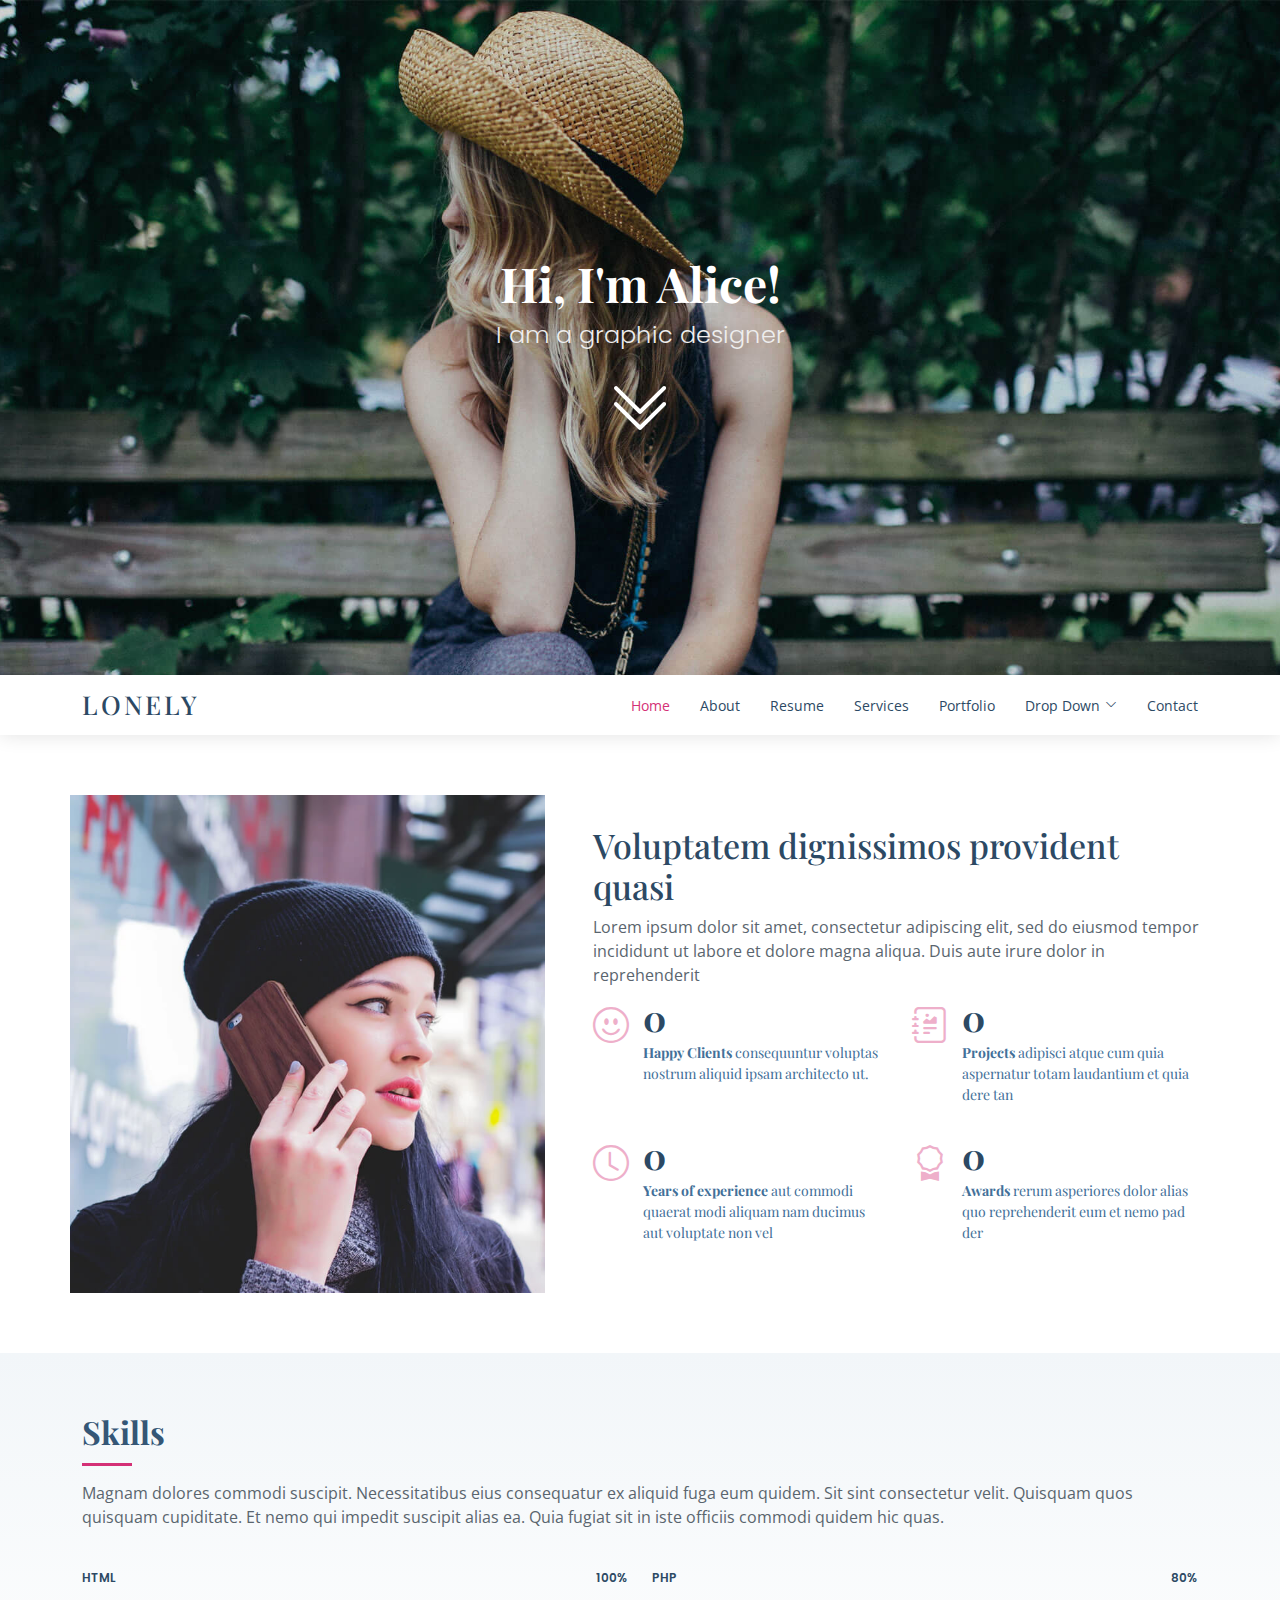
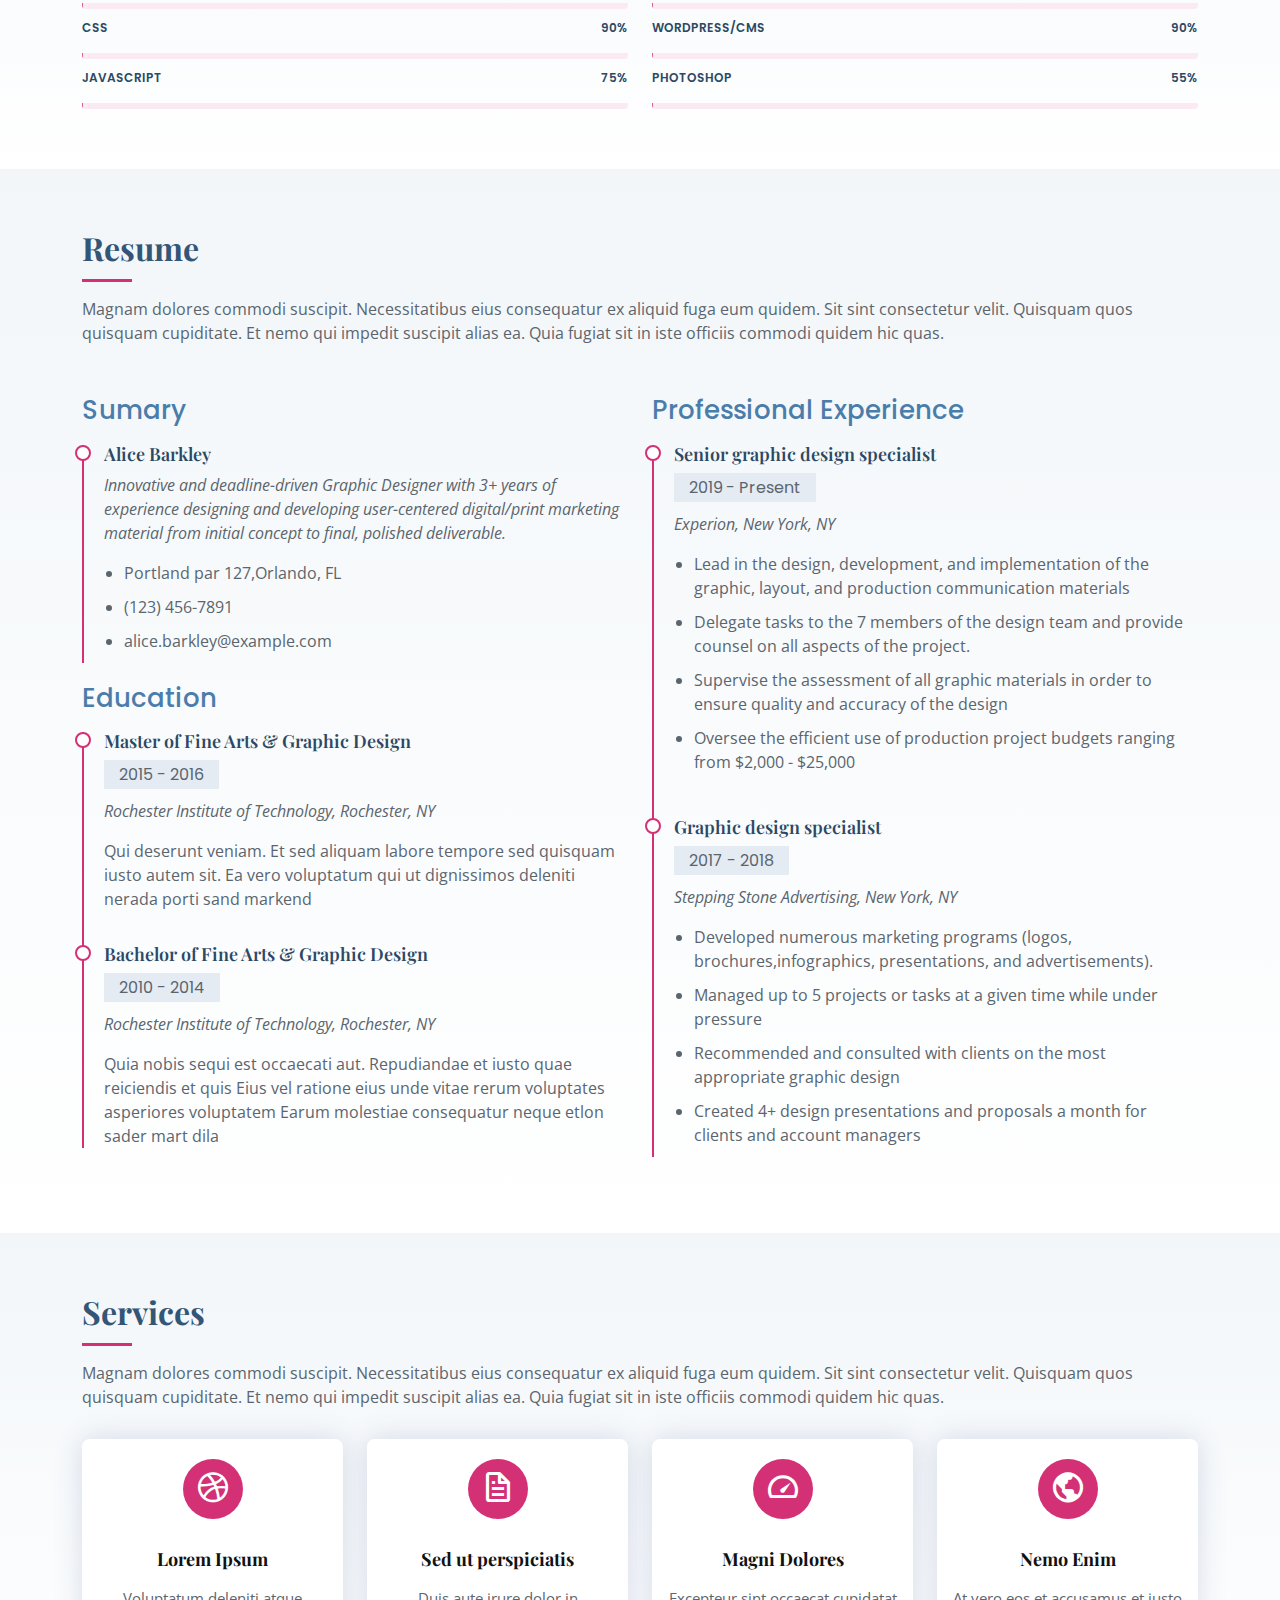
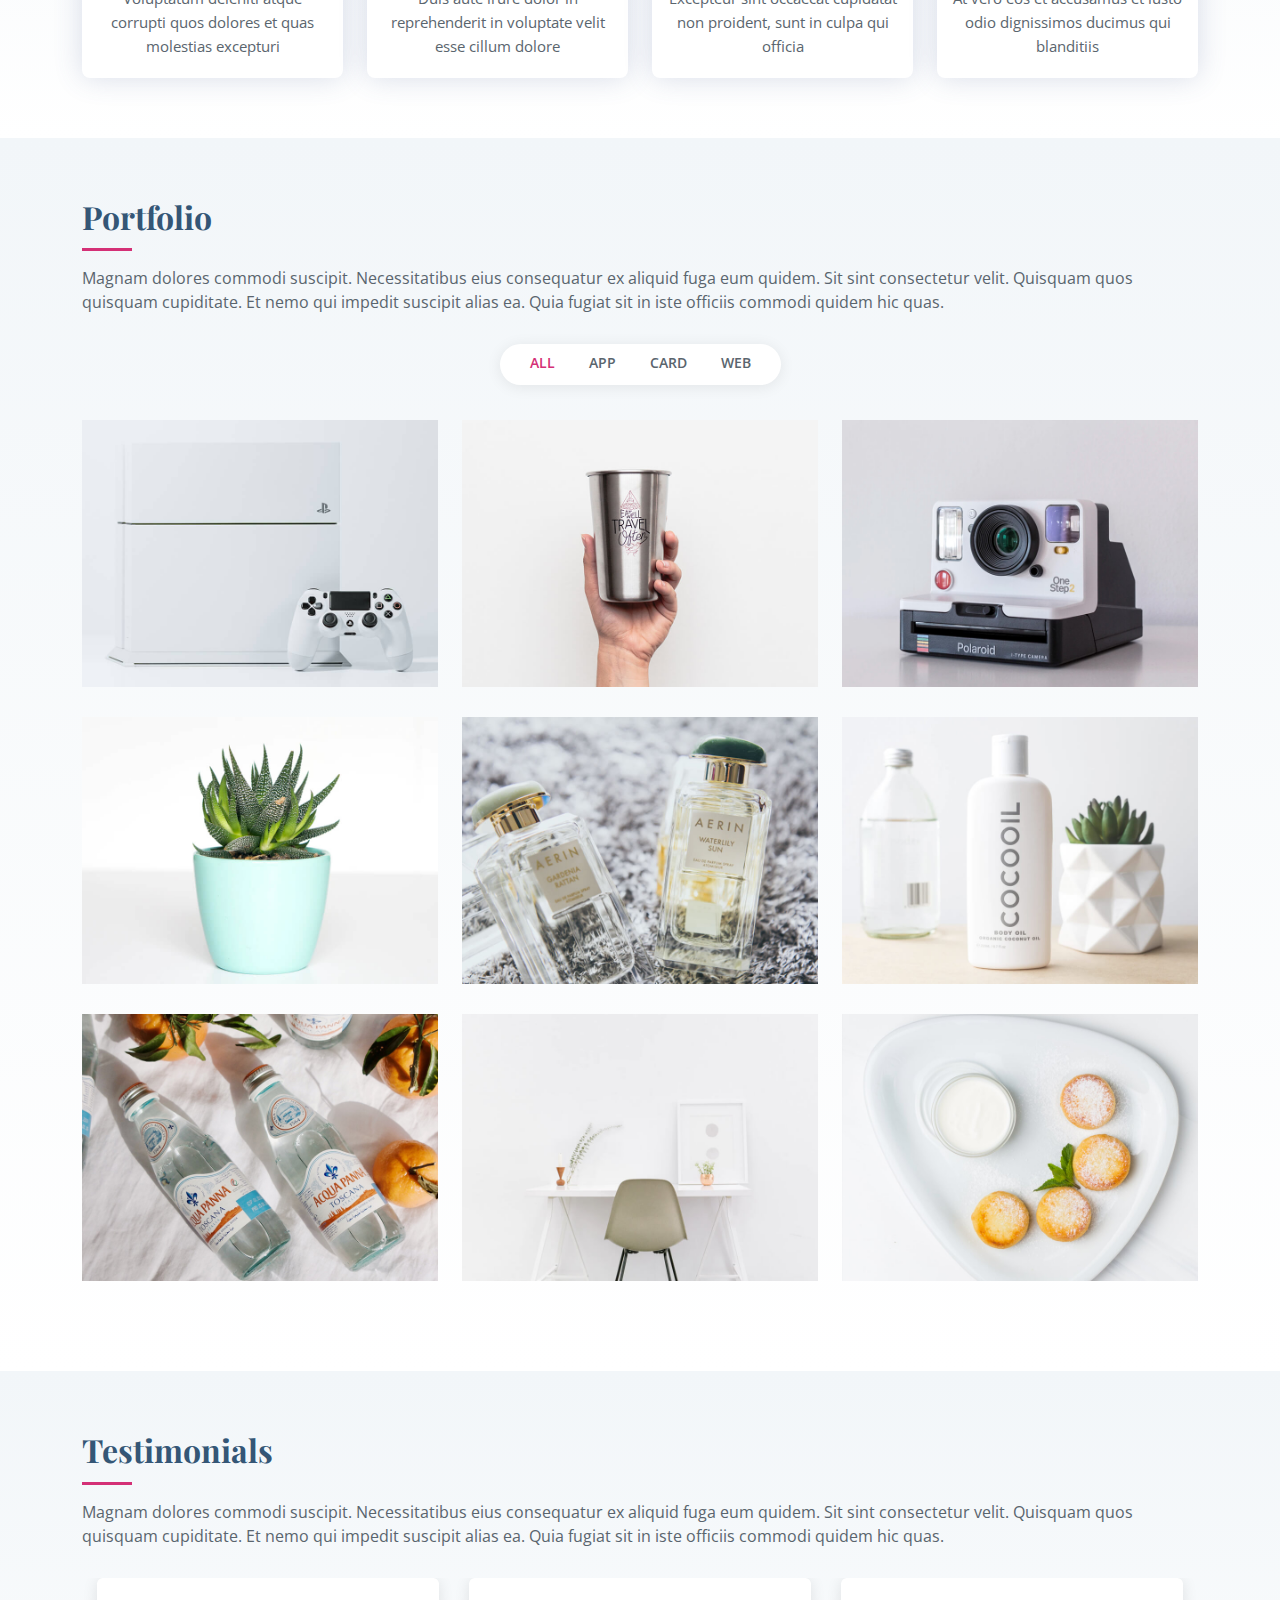
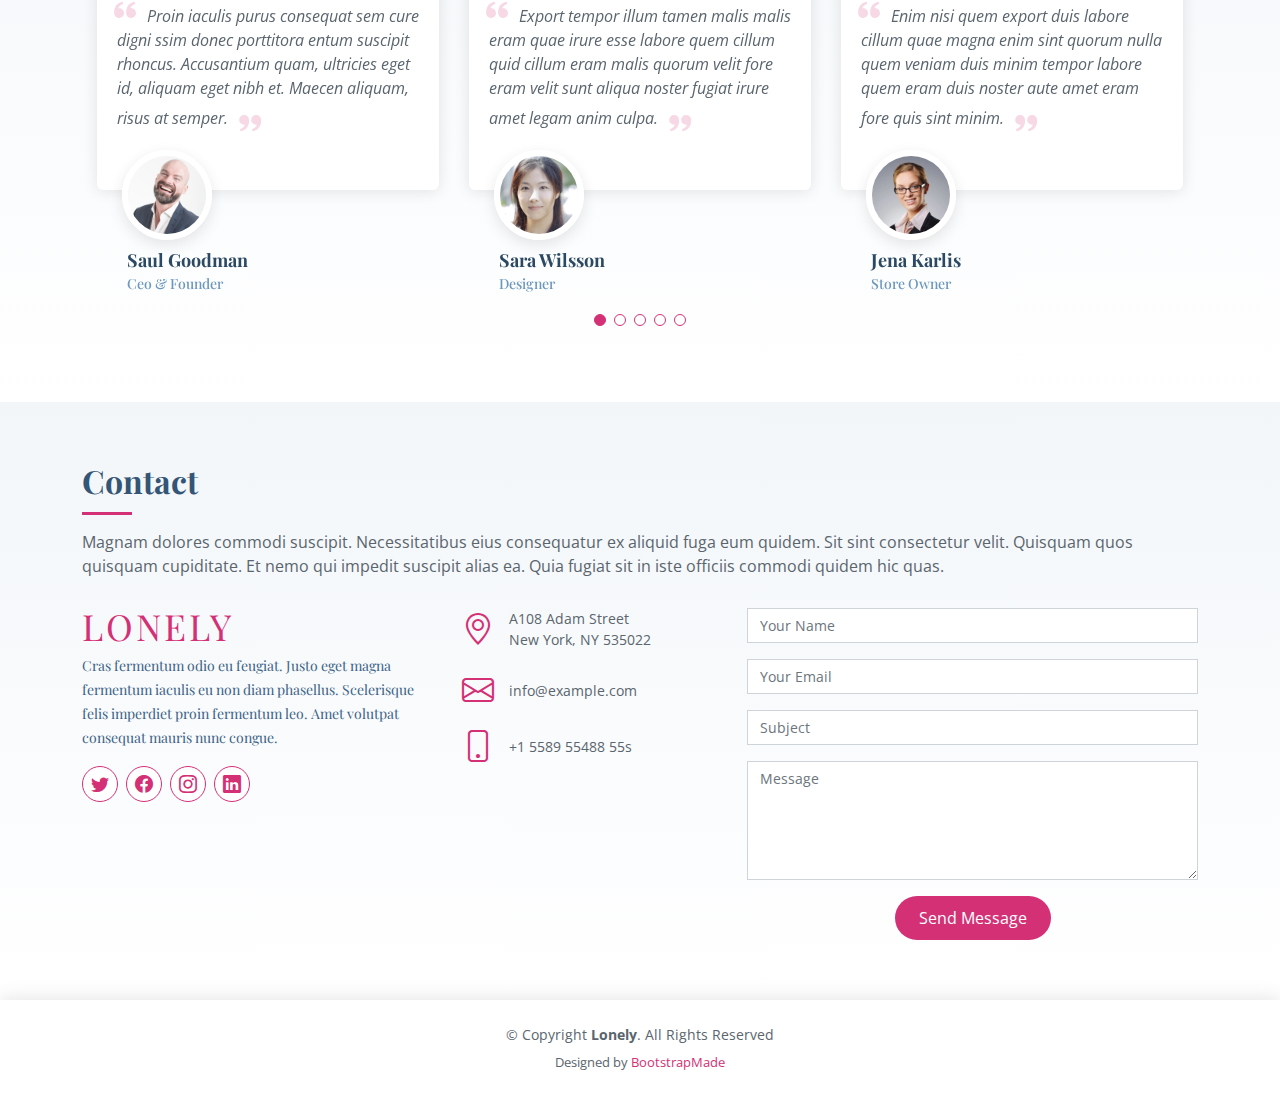
<file: index.html>
<!DOCTYPE html>
<html lang="en">

<head>
  <meta charset="utf-8">
  <meta content="width=device-width, initial-scale=1.0" name="viewport">

  <title>Lonely Bootstrap Template - Index</title>
  <meta content="" name="description">
  <meta content="" name="keywords">

  <!-- Favicons -->
  <link href="assets/img/favicon.png" rel="icon">
  <link href="assets/img/apple-touch-icon.png" rel="apple-touch-icon">

  <!-- Google Fonts -->
  <link href="https://fonts.googleapis.com/css?family=Open+Sans:300,300i,400,400i,600,600i,700,700i|Poppins:300,300i,400,400i,500,500i,600,600i,700,700i|Playfair+Display:400,400i,500,500i,600,600i,700,700i&subset=cyrillic" rel="stylesheet">

  <!-- Vendor CSS Files -->
  <link href="assets/vendor/bootstrap/css/bootstrap.min.css" rel="stylesheet">
  <link href="assets/vendor/bootstrap-icons/bootstrap-icons.css" rel="stylesheet">
  <link href="assets/vendor/boxicons/css/boxicons.min.css" rel="stylesheet">
  <link href="assets/vendor/glightbox/css/glightbox.min.css" rel="stylesheet">
  <link href="assets/vendor/swiper/swiper-bundle.min.css" rel="stylesheet">

  <!-- Template Main CSS File -->
  <link href="assets/css/style.css" rel="stylesheet">

  <!-- =======================================================
  * Template Name: Lonely - v4.1.0
  * Template URL: https://bootstrapmade.com/free-html-bootstrap-template-lonely/
  * Author: BootstrapMade.com
  * License: https://bootstrapmade.com/license/
  ======================================================== -->
</head>

<body>

  <!-- ======= Hero Section ======= -->
  <section id="hero" class="d-flex flex-column align-items-center justify-content-center">
    <h1>Hi, I'm Alice!</h1>
    <h2>I am a graphic designer</h2>
    <a href="#about" class="btn-get-started scrollto"><i class="bi bi-chevron-double-down"></i></a>
  </section><!-- End Hero -->

  <!-- ======= Header ======= -->
  <header id="header" class="d-flex align-items-center">
    <div class="container d-flex align-items-center justify-content-between">

      <div class="logo">
        <h1><a href="index.html">Lonely</a></h1>
        <!-- Uncomment below if you prefer to use an image logo -->
        <!-- <a href="index.html"><img src="assets/img/logo.png" alt="" class="img-fluid"></a>-->
      </div>

      <nav id="navbar" class="navbar">
        <ul>
          <li><a class="nav-link scrollto active" href="#hero">Home</a></li>
          <li><a class="nav-link scrollto" href="#about">About</a></li>
          <li><a class="nav-link scrollto" href="#resume">Resume</a></li>
          <li><a class="nav-link scrollto" href="#services">Services</a></li>
          <li><a class="nav-link scrollto" href="#portfolio">Portfolio</a></li>
          <li class="dropdown"><a href="#"><span>Drop Down</span> <i class="bi bi-chevron-down"></i></a>
            <ul>
              <li><a href="#">Drop Down 1</a></li>
              <li class="dropdown"><a href="#"><span>Deep Drop Down</span> <i class="bi bi-chevron-right"></i></a>
                <ul>
                  <li><a href="#">Deep Drop Down 1</a></li>
                  <li><a href="#">Deep Drop Down 2</a></li>
                  <li><a href="#">Deep Drop Down 3</a></li>
                  <li><a href="#">Deep Drop Down 4</a></li>
                  <li><a href="#">Deep Drop Down 5</a></li>
                </ul>
              </li>
              <li><a href="#">Drop Down 2</a></li>
              <li><a href="#">Drop Down 3</a></li>
              <li><a href="#">Drop Down 4</a></li>
            </ul>
          </li>
          <li><a class="nav-link scrollto" href="#contact">Contact</a></li>
        </ul>
        <i class="bi bi-list mobile-nav-toggle"></i>
      </nav><!-- .navbar -->

    </div>
  </header><!-- End Header -->

  <main id="main">

    <!-- ======= About Section ======= -->
    <section id="about" class="about">
      <div class="container">

        <div class="row no-gutters">
          <div class="image col-xl-5 d-flex align-items-stretch justify-content-center justify-content-lg-start"></div>
          <div class="col-xl-7 ps-0 ps-lg-5 pe-lg-1 d-flex align-items-stretch">
            <div class="content d-flex flex-column justify-content-center">
              <h3>Voluptatem dignissimos provident quasi</h3>
              <p>
                Lorem ipsum dolor sit amet, consectetur adipiscing elit, sed do eiusmod tempor incididunt ut labore et dolore magna aliqua. Duis aute irure dolor in reprehenderit
              </p>
              <div class="row">
                <div class="col-md-6 d-md-flex align-items-md-stretch">
                  <div class="count-box">
                    <i class="bi bi-emoji-smile"></i>
                    <span data-purecounter-start="0" data-purecounter-end="65" data-purecounter-duration="1" class="purecounter"></span>
                    <p><strong>Happy Clients</strong> consequuntur voluptas nostrum aliquid ipsam architecto ut.</p>
                  </div>
                </div>

                <div class="col-md-6 d-md-flex align-items-md-stretch">
                  <div class="count-box">
                    <i class="bi bi-journal-richtext"></i>
                    <span data-purecounter-start="0" data-purecounter-end="85" data-purecounter-duration="1" class="purecounter"></span>
                    <p><strong>Projects</strong> adipisci atque cum quia aspernatur totam laudantium et quia dere tan</p>
                  </div>
                </div>

                <div class="col-md-6 d-md-flex align-items-md-stretch">
                  <div class="count-box">
                    <i class="bi bi-clock"></i>
                    <span data-purecounter-start="0" data-purecounter-end="12" data-purecounter-duration="1" class="purecounter"></span>
                    <p><strong>Years of experience</strong> aut commodi quaerat modi aliquam nam ducimus aut voluptate non vel</p>
                  </div>
                </div>

                <div class="col-md-6 d-md-flex align-items-md-stretch">
                  <div class="count-box">
                    <i class="bi bi-award"></i>
                    <span data-purecounter-start="0" data-purecounter-end="15" data-purecounter-duration="1" class="purecounter"></span>
                    <p><strong>Awards</strong> rerum asperiores dolor alias quo reprehenderit eum et nemo pad der</p>
                  </div>
                </div>
              </div>
            </div><!-- End .content-->
          </div>
        </div>

      </div>
    </section><!-- End About Section -->

    <!-- ======= Skills Section ======= -->
    <section id="skills" class="skills section-bg">
      <div class="container">

        <div class="section-title">
          <h2>Skills</h2>
          <p>Magnam dolores commodi suscipit. Necessitatibus eius consequatur ex aliquid fuga eum quidem. Sit sint consectetur velit. Quisquam quos quisquam cupiditate. Et nemo qui impedit suscipit alias ea. Quia fugiat sit in iste officiis commodi quidem hic quas.</p>
        </div>

        <div class="row skills-content">

          <div class="col-lg-6">

            <div class="progress">
              <span class="skill">HTML <i class="val">100%</i></span>
              <div class="progress-bar-wrap">
                <div class="progress-bar" role="progressbar" aria-valuenow="100" aria-valuemin="0" aria-valuemax="100"></div>
              </div>
            </div>

            <div class="progress">
              <span class="skill">CSS <i class="val">90%</i></span>
              <div class="progress-bar-wrap">
                <div class="progress-bar" role="progressbar" aria-valuenow="90" aria-valuemin="0" aria-valuemax="100"></div>
              </div>
            </div>

            <div class="progress">
              <span class="skill">JavaScript <i class="val">75%</i></span>
              <div class="progress-bar-wrap">
                <div class="progress-bar" role="progressbar" aria-valuenow="75" aria-valuemin="0" aria-valuemax="100"></div>
              </div>
            </div>

          </div>

          <div class="col-lg-6">

            <div class="progress">
              <span class="skill">PHP <i class="val">80%</i></span>
              <div class="progress-bar-wrap">
                <div class="progress-bar" role="progressbar" aria-valuenow="80" aria-valuemin="0" aria-valuemax="100"></div>
              </div>
            </div>

            <div class="progress">
              <span class="skill">WordPress/CMS <i class="val">90%</i></span>
              <div class="progress-bar-wrap">
                <div class="progress-bar" role="progressbar" aria-valuenow="90" aria-valuemin="0" aria-valuemax="100"></div>
              </div>
            </div>

            <div class="progress">
              <span class="skill">Photoshop <i class="val">55%</i></span>
              <div class="progress-bar-wrap">
                <div class="progress-bar" role="progressbar" aria-valuenow="55" aria-valuemin="0" aria-valuemax="100"></div>
              </div>
            </div>

          </div>

        </div>

      </div>
    </section><!-- End Skills Section -->

    <!-- ======= Resume Section ======= -->
    <section id="resume" class="resume section-bg">
      <div class="container">

        <div class="section-title">
          <h2>Resume</h2>
          <p>Magnam dolores commodi suscipit. Necessitatibus eius consequatur ex aliquid fuga eum quidem. Sit sint consectetur velit. Quisquam quos quisquam cupiditate. Et nemo qui impedit suscipit alias ea. Quia fugiat sit in iste officiis commodi quidem hic quas.</p>
        </div>

        <div class="row">
          <div class="col-lg-6">
            <h3 class="resume-title">Sumary</h3>
            <div class="resume-item pb-0">
              <h4>Alice Barkley</h4>
              <p><em>Innovative and deadline-driven Graphic Designer with 3+ years of experience designing and developing user-centered digital/print marketing material from initial concept to final, polished deliverable.</em></p>
              <p>
              <ul>
                <li>Portland par 127,Orlando, FL</li>
                <li>(123) 456-7891</li>
                <li>alice.barkley@example.com</li>
              </ul>
              </p>
            </div>

            <h3 class="resume-title">Education</h3>
            <div class="resume-item">
              <h4>Master of Fine Arts &amp; Graphic Design</h4>
              <h5>2015 - 2016</h5>
              <p><em>Rochester Institute of Technology, Rochester, NY</em></p>
              <p>Qui deserunt veniam. Et sed aliquam labore tempore sed quisquam iusto autem sit. Ea vero voluptatum qui ut dignissimos deleniti nerada porti sand markend</p>
            </div>
            <div class="resume-item">
              <h4>Bachelor of Fine Arts &amp; Graphic Design</h4>
              <h5>2010 - 2014</h5>
              <p><em>Rochester Institute of Technology, Rochester, NY</em></p>
              <p>Quia nobis sequi est occaecati aut. Repudiandae et iusto quae reiciendis et quis Eius vel ratione eius unde vitae rerum voluptates asperiores voluptatem Earum molestiae consequatur neque etlon sader mart dila</p>
            </div>
          </div>
          <div class="col-lg-6">
            <h3 class="resume-title">Professional Experience</h3>
            <div class="resume-item">
              <h4>Senior graphic design specialist</h4>
              <h5>2019 - Present</h5>
              <p><em>Experion, New York, NY </em></p>
              <p>
              <ul>
                <li>Lead in the design, development, and implementation of the graphic, layout, and production communication materials</li>
                <li>Delegate tasks to the 7 members of the design team and provide counsel on all aspects of the project. </li>
                <li>Supervise the assessment of all graphic materials in order to ensure quality and accuracy of the design</li>
                <li>Oversee the efficient use of production project budgets ranging from $2,000 - $25,000</li>
              </ul>
              </p>
            </div>
            <div class="resume-item">
              <h4>Graphic design specialist</h4>
              <h5>2017 - 2018</h5>
              <p><em>Stepping Stone Advertising, New York, NY</em></p>
              <p>
              <ul>
                <li>Developed numerous marketing programs (logos, brochures,infographics, presentations, and advertisements).</li>
                <li>Managed up to 5 projects or tasks at a given time while under pressure</li>
                <li>Recommended and consulted with clients on the most appropriate graphic design</li>
                <li>Created 4+ design presentations and proposals a month for clients and account managers</li>
              </ul>
              </p>
            </div>
          </div>
        </div>

      </div>
    </section><!-- End Resume Section -->

    <!-- ======= Services Section ======= -->
    <section id="services" class="services section-bg">
      <div class="container">

        <div class="section-title">
          <h2>Services</h2>
          <p>Magnam dolores commodi suscipit. Necessitatibus eius consequatur ex aliquid fuga eum quidem. Sit sint consectetur velit. Quisquam quos quisquam cupiditate. Et nemo qui impedit suscipit alias ea. Quia fugiat sit in iste officiis commodi quidem hic quas.</p>
        </div>

        <div class="row">
          <div class="col-md-6 col-lg-3 d-flex align-items-stretch mb-5 mb-lg-0">
            <div class="icon-box">
              <div class="icon"><i class="bx bxl-dribbble"></i></div>
              <h4 class="title"><a href="">Lorem Ipsum</a></h4>
              <p class="description">Voluptatum deleniti atque corrupti quos dolores et quas molestias excepturi</p>
            </div>
          </div>

          <div class="col-md-6 col-lg-3 d-flex align-items-stretch mb-5 mb-lg-0">
            <div class="icon-box">
              <div class="icon"><i class="bx bx-file"></i></div>
              <h4 class="title"><a href="">Sed ut perspiciatis</a></h4>
              <p class="description">Duis aute irure dolor in reprehenderit in voluptate velit esse cillum dolore</p>
            </div>
          </div>

          <div class="col-md-6 col-lg-3 d-flex align-items-stretch mb-5 mb-lg-0">
            <div class="icon-box">
              <div class="icon"><i class="bx bx-tachometer"></i></div>
              <h4 class="title"><a href="">Magni Dolores</a></h4>
              <p class="description">Excepteur sint occaecat cupidatat non proident, sunt in culpa qui officia</p>
            </div>
          </div>

          <div class="col-md-6 col-lg-3 d-flex align-items-stretch mb-5 mb-lg-0">
            <div class="icon-box">
              <div class="icon"><i class="bx bx-world"></i></div>
              <h4 class="title"><a href="">Nemo Enim</a></h4>
              <p class="description">At vero eos et accusamus et iusto odio dignissimos ducimus qui blanditiis</p>
            </div>
          </div>

        </div>

      </div>
    </section><!-- End Services Section -->

    <!-- ======= Portfolio Section ======= -->
    <section id="portfolio" class="portfolio section-bg">
      <div class="container">

        <div class="section-title">
          <h2>Portfolio</h2>
          <p>Magnam dolores commodi suscipit. Necessitatibus eius consequatur ex aliquid fuga eum quidem. Sit sint consectetur velit. Quisquam quos quisquam cupiditate. Et nemo qui impedit suscipit alias ea. Quia fugiat sit in iste officiis commodi quidem hic quas.</p>
        </div>

        <div class="row">
          <div class="col-lg-12 d-flex justify-content-center">
            <ul id="portfolio-flters">
              <li data-filter="*" class="filter-active">All</li>
              <li data-filter=".filter-app">App</li>
              <li data-filter=".filter-card">Card</li>
              <li data-filter=".filter-web">Web</li>
            </ul>
          </div>
        </div>

        <div class="row portfolio-container">

          <div class="col-lg-4 col-md-6 portfolio-item filter-app">
            <div class="portfolio-wrap">
              <img src="assets/img/portfolio/portfolio-1.jpg" class="img-fluid" alt="">
              <div class="portfolio-info">
                <h4>App 1</h4>
                <p>App</p>
              </div>
              <div class="portfolio-links">
                <a href="assets/img/portfolio/portfolio-1.jpg" data-gallery="portfolioGallery" class="portfolio-lightbox" title="App 1"><i class="bx bx-plus"></i></a>
                <a href="portfolio-details.html" title="More Details"><i class="bx bx-link"></i></a>
              </div>
            </div>
          </div>

          <div class="col-lg-4 col-md-6 portfolio-item filter-web">
            <div class="portfolio-wrap">
              <img src="assets/img/portfolio/portfolio-2.jpg" class="img-fluid" alt="">
              <div class="portfolio-info">
                <h4>Web 3</h4>
                <p>Web</p>
              </div>
              <div class="portfolio-links">
                <a href="assets/img/portfolio/portfolio-2.jpg" data-gallery="portfolioGallery" class="portfolio-lightbox" title="Web 3"><i class="bx bx-plus"></i></a>
                <a href="portfolio-details.html" title="More Details"><i class="bx bx-link"></i></a>
              </div>
            </div>
          </div>

          <div class="col-lg-4 col-md-6 portfolio-item filter-app">
            <div class="portfolio-wrap">
              <img src="assets/img/portfolio/portfolio-3.jpg" class="img-fluid" alt="">
              <div class="portfolio-info">
                <h4>App 2</h4>
                <p>App</p>
              </div>
              <div class="portfolio-links">
                <a href="assets/img/portfolio/portfolio-3.jpg" data-gallery="portfolioGallery" class="portfolio-lightbox" title="App 2"><i class="bx bx-plus"></i></a>
                <a href="portfolio-details.html" title="More Details"><i class="bx bx-link"></i></a>
              </div>
            </div>
          </div>

          <div class="col-lg-4 col-md-6 portfolio-item filter-card">
            <div class="portfolio-wrap">
              <img src="assets/img/portfolio/portfolio-4.jpg" class="img-fluid" alt="">
              <div class="portfolio-info">
                <h4>Card 2</h4>
                <p>Card</p>
              </div>
              <div class="portfolio-links">
                <a href="assets/img/portfolio/portfolio-4.jpg" data-gallery="portfolioGallery" class="portfolio-lightbox" title="Card 2"><i class="bx bx-plus"></i></a>
                <a href="portfolio-details.html" title="More Details"><i class="bx bx-link"></i></a>
              </div>
            </div>
          </div>

          <div class="col-lg-4 col-md-6 portfolio-item filter-web">
            <div class="portfolio-wrap">
              <img src="assets/img/portfolio/portfolio-5.jpg" class="img-fluid" alt="">
              <div class="portfolio-info">
                <h4>Web 2</h4>
                <p>Web</p>
              </div>
              <div class="portfolio-links">
                <a href="assets/img/portfolio/portfolio-5.jpg" data-gallery="portfolioGallery" class="portfolio-lightbox" title="Web 2"><i class="bx bx-plus"></i></a>
                <a href="portfolio-details.html" title="More Details"><i class="bx bx-link"></i></a>
              </div>
            </div>
          </div>

          <div class="col-lg-4 col-md-6 portfolio-item filter-app">
            <div class="portfolio-wrap">
              <img src="assets/img/portfolio/portfolio-6.jpg" class="img-fluid" alt="">
              <div class="portfolio-info">
                <h4>App 3</h4>
                <p>App</p>
              </div>
              <div class="portfolio-links">
                <a href="assets/img/portfolio/portfolio-6.jpg" data-gallery="portfolioGallery" class="portfolio-lightbox" title="App 3"><i class="bx bx-plus"></i></a>
                <a href="portfolio-details.html" title="More Details"><i class="bx bx-link"></i></a>
              </div>
            </div>
          </div>

          <div class="col-lg-4 col-md-6 portfolio-item filter-card">
            <div class="portfolio-wrap">
              <img src="assets/img/portfolio/portfolio-7.jpg" class="img-fluid" alt="">
              <div class="portfolio-info">
                <h4>Card 1</h4>
                <p>Card</p>
              </div>
              <div class="portfolio-links">
                <a href="assets/img/portfolio/portfolio-7.jpg" data-gallery="portfolioGallery" class="portfolio-lightbox" title="Card 1"><i class="bx bx-plus"></i></a>
                <a href="portfolio-details.html" title="More Details"><i class="bx bx-link"></i></a>
              </div>
            </div>
          </div>

          <div class="col-lg-4 col-md-6 portfolio-item filter-card">
            <div class="portfolio-wrap">
              <img src="assets/img/portfolio/portfolio-8.jpg" class="img-fluid" alt="">
              <div class="portfolio-info">
                <h4>Card 3</h4>
                <p>Card</p>
              </div>
              <div class="portfolio-links">
                <a href="assets/img/portfolio/portfolio-8.jpg" data-gallery="portfolioGallery" class="portfolio-lightbox" title="Card 3"><i class="bx bx-plus"></i></a>
                <a href="portfolio-details.html" title="More Details"><i class="bx bx-link"></i></a>
              </div>
            </div>
          </div>

          <div class="col-lg-4 col-md-6 portfolio-item filter-web">
            <div class="portfolio-wrap">
              <img src="assets/img/portfolio/portfolio-9.jpg" class="img-fluid" alt="">
              <div class="portfolio-info">
                <h4>Web 3</h4>
                <p>Web</p>
              </div>
              <div class="portfolio-links">
                <a href="assets/img/portfolio/portfolio-9.jpg" data-gallery="portfolioGallery" class="portfolio-lightbox" title="Web 3"><i class="bx bx-plus"></i></a>
                <a href="portfolio-details.html" title="More Details"><i class="bx bx-link"></i></a>
              </div>
            </div>
          </div>

        </div>

      </div>
    </section><!-- End Portfolio Section -->

    <!-- ======= Testimonials Section ======= -->
    <section id="testimonials" class="testimonials section-bg">
      <div class="container">

        <div class="section-title">
          <h2>Testimonials</h2>
          <p>Magnam dolores commodi suscipit. Necessitatibus eius consequatur ex aliquid fuga eum quidem. Sit sint consectetur velit. Quisquam quos quisquam cupiditate. Et nemo qui impedit suscipit alias ea. Quia fugiat sit in iste officiis commodi quidem hic quas.</p>
        </div>

        <div class="testimonials-slider swiper-container" data-aos="fade-up" data-aos-delay="100">
          <div class="swiper-wrapper">

            <div class="swiper-slide">
              <div class="testimonial-item">
                <p>
                  <i class="bx bxs-quote-alt-left quote-icon-left"></i>
                  Proin iaculis purus consequat sem cure digni ssim donec porttitora entum suscipit rhoncus. Accusantium quam, ultricies eget id, aliquam eget nibh et. Maecen aliquam, risus at semper.
                  <i class="bx bxs-quote-alt-right quote-icon-right"></i>
                </p>
                <img src="assets/img/testimonials/testimonials-1.jpg" class="testimonial-img" alt="">
                <h3>Saul Goodman</h3>
                <h4>Ceo &amp; Founder</h4>
              </div>
            </div><!-- End testimonial item -->

            <div class="swiper-slide">
              <div class="testimonial-item">
                <p>
                  <i class="bx bxs-quote-alt-left quote-icon-left"></i>
                  Export tempor illum tamen malis malis eram quae irure esse labore quem cillum quid cillum eram malis quorum velit fore eram velit sunt aliqua noster fugiat irure amet legam anim culpa.
                  <i class="bx bxs-quote-alt-right quote-icon-right"></i>
                </p>
                <img src="assets/img/testimonials/testimonials-2.jpg" class="testimonial-img" alt="">
                <h3>Sara Wilsson</h3>
                <h4>Designer</h4>
              </div>
            </div><!-- End testimonial item -->

            <div class="swiper-slide">
              <div class="testimonial-item">
                <p>
                  <i class="bx bxs-quote-alt-left quote-icon-left"></i>
                  Enim nisi quem export duis labore cillum quae magna enim sint quorum nulla quem veniam duis minim tempor labore quem eram duis noster aute amet eram fore quis sint minim.
                  <i class="bx bxs-quote-alt-right quote-icon-right"></i>
                </p>
                <img src="assets/img/testimonials/testimonials-3.jpg" class="testimonial-img" alt="">
                <h3>Jena Karlis</h3>
                <h4>Store Owner</h4>
              </div>
            </div><!-- End testimonial item -->

            <div class="swiper-slide">
              <div class="testimonial-item">
                <p>
                  <i class="bx bxs-quote-alt-left quote-icon-left"></i>
                  Fugiat enim eram quae cillum dolore dolor amet nulla culpa multos export minim fugiat minim velit minim dolor enim duis veniam ipsum anim magna sunt elit fore quem dolore labore illum veniam.
                  <i class="bx bxs-quote-alt-right quote-icon-right"></i>
                </p>
                <img src="assets/img/testimonials/testimonials-4.jpg" class="testimonial-img" alt="">
                <h3>Matt Brandon</h3>
                <h4>Freelancer</h4>
              </div>
            </div><!-- End testimonial item -->

            <div class="swiper-slide">
              <div class="testimonial-item">
                <p>
                  <i class="bx bxs-quote-alt-left quote-icon-left"></i>
                  Quis quorum aliqua sint quem legam fore sunt eram irure aliqua veniam tempor noster veniam enim culpa labore duis sunt culpa nulla illum cillum fugiat legam esse veniam culpa fore nisi cillum quid.
                  <i class="bx bxs-quote-alt-right quote-icon-right"></i>
                </p>
                <img src="assets/img/testimonials/testimonials-5.jpg" class="testimonial-img" alt="">
                <h3>John Larson</h3>
                <h4>Entrepreneur</h4>
              </div>
            </div><!-- End testimonial item -->

          </div>
          <div class="swiper-pagination"></div>
        </div>

      </div>
    </section><!-- End Testimonials Section -->

    <!-- ======= Contact Section ======= -->
    <section id="contact" class="contact section-bg">
      <div class="container">

        <div class="section-title">
          <h2>Contact</h2>
          <p>Magnam dolores commodi suscipit. Necessitatibus eius consequatur ex aliquid fuga eum quidem. Sit sint consectetur velit. Quisquam quos quisquam cupiditate. Et nemo qui impedit suscipit alias ea. Quia fugiat sit in iste officiis commodi quidem hic quas.</p>
        </div>

        <div class="row">

          <div class="col-lg-4 col-md-4">
            <div class="contact-about">
              <h3>Lonely</h3>
              <p>Cras fermentum odio eu feugiat. Justo eget magna fermentum iaculis eu non diam phasellus. Scelerisque felis imperdiet proin fermentum leo. Amet volutpat consequat mauris nunc congue.</p>
              <div class="social-links">
                <a href="#" class="twitter"><i class="bi bi-twitter"></i></a>
                <a href="#" class="facebook"><i class="bi bi-facebook"></i></a>
                <a href="#" class="instagram"><i class="bi bi-instagram"></i></a>
                <a href="#" class="linkedin"><i class="bi bi-linkedin"></i></a>
              </div>
            </div>
          </div>

          <div class="col-lg-3 col-md-4">
            <div class="info">
              <div class="d-flex align-items-center">
                <i class="bi bi-geo-alt"></i>
                <p>A108 Adam Street<br>New York, NY 535022</p>
              </div>

              <div class="d-flex align-items-center mt-4">
                <i class="bi bi-envelope"></i>
                <p>info@example.com</p>
              </div>

              <div class="d-flex align-items-center mt-4">
                <i class="bi bi-phone"></i>
                <p>+1 5589 55488 55s</p>
              </div>

            </div>
          </div>

          <div class="col-lg-5 col-md-8">
            <form action="forms/contact.php" method="post" role="form" class="php-email-form">
              <div class="form-group">
                <input type="text" name="name" class="form-control" id="name" placeholder="Your Name" required>
              </div>
              <div class="form-group mt-3">
                <input type="email" class="form-control" name="email" id="email" placeholder="Your Email" required>
              </div>
              <div class="form-group mt-3">
                <input type="text" class="form-control" name="subject" id="subject" placeholder="Subject" required>
              </div>
              <div class="form-group mt-3">
                <textarea class="form-control" name="message" rows="5" placeholder="Message" required></textarea>
              </div>
              <div class="my-3">
                <div class="loading">Loading</div>
                <div class="error-message"></div>
                <div class="sent-message">Your message has been sent. Thank you!</div>
              </div>
              <div class="text-center"><button type="submit">Send Message</button></div>
            </form>
          </div>

        </div>

      </div>
    </section><!-- End Contact Section -->

  </main><!-- End #main -->

  <!-- ======= Footer ======= -->
  <footer id="footer">
    <div class="container">
      <div class="copyright">
        &copy; Copyright <strong><span>Lonely</span></strong>. All Rights Reserved
      </div>
      <div class="credits">
        <!-- All the links in the footer should remain intact. -->
        <!-- You can delete the links only if you purchased the pro version. -->
        <!-- Licensing information: https://bootstrapmade.com/license/ -->
        <!-- Purchase the pro version with working PHP/AJAX contact form: https://bootstrapmade.com/free-html-bootstrap-template-lonely/ -->
        Designed by <a href="https://bootstrapmade.com/">BootstrapMade</a>
      </div>
    </div>
  </footer><!-- End  Footer -->

  <a href="#" class="back-to-top d-flex align-items-center justify-content-center"><i class="bi bi-arrow-up-short"></i></a>

  <!-- Vendor JS Files -->
  <script src="assets/vendor/bootstrap/js/bootstrap.bundle.min.js"></script>
  <script src="assets/vendor/glightbox/js/glightbox.min.js"></script>
  <script src="assets/vendor/isotope-layout/isotope.pkgd.min.js"></script>
  <script src="assets/vendor/php-email-form/validate.js"></script>
  <script src="assets/vendor/purecounter/purecounter.js"></script>
  <script src="assets/vendor/swiper/swiper-bundle.min.js"></script>
  <script src="assets/vendor/waypoints/noframework.waypoints.js"></script>

  <!-- Template Main JS File -->
  <script src="assets/js/main.js"></script>

</body>

</html>
</file>
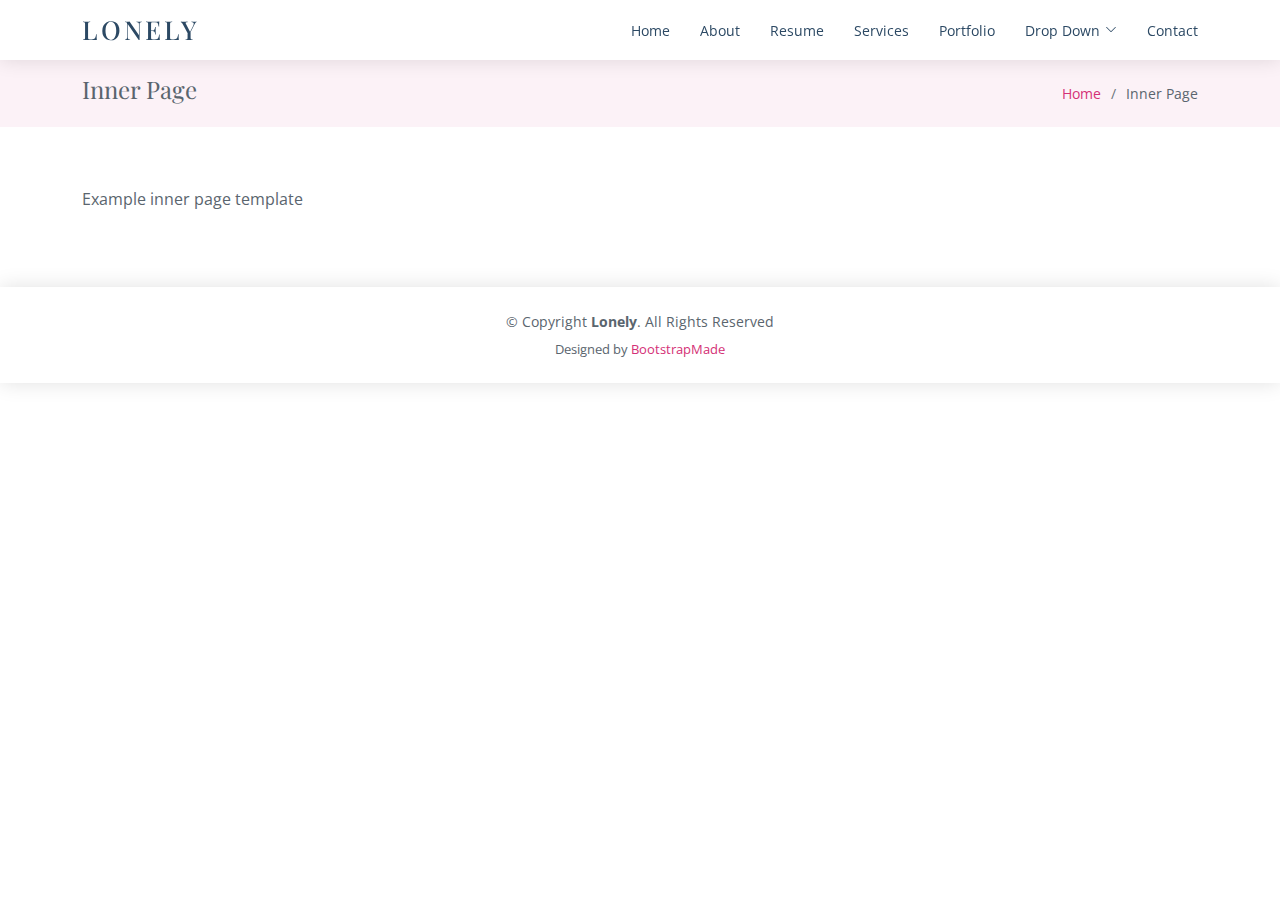
<file: inner-page.html>
<!DOCTYPE html>
<html lang="en">

<head>
  <meta charset="utf-8">
  <meta content="width=device-width, initial-scale=1.0" name="viewport">

  <title>Inner Page - Lonely Bootstrap Template</title>
  <meta content="" name="description">
  <meta content="" name="keywords">

  <!-- Favicons -->
  <link href="assets/img/favicon.png" rel="icon">
  <link href="assets/img/apple-touch-icon.png" rel="apple-touch-icon">

  <!-- Google Fonts -->
  <link href="https://fonts.googleapis.com/css?family=Open+Sans:300,300i,400,400i,600,600i,700,700i|Poppins:300,300i,400,400i,500,500i,600,600i,700,700i|Playfair+Display:400,400i,500,500i,600,600i,700,700i&subset=cyrillic" rel="stylesheet">

  <!-- Vendor CSS Files -->
  <link href="assets/vendor/bootstrap/css/bootstrap.min.css" rel="stylesheet">
  <link href="assets/vendor/bootstrap-icons/bootstrap-icons.css" rel="stylesheet">
  <link href="assets/vendor/boxicons/css/boxicons.min.css" rel="stylesheet">
  <link href="assets/vendor/glightbox/css/glightbox.min.css" rel="stylesheet">
  <link href="assets/vendor/swiper/swiper-bundle.min.css" rel="stylesheet">

  <!-- Template Main CSS File -->
  <link href="assets/css/style.css" rel="stylesheet">

  <!-- =======================================================
  * Template Name: Lonely - v4.1.0
  * Template URL: https://bootstrapmade.com/free-html-bootstrap-template-lonely/
  * Author: BootstrapMade.com
  * License: https://bootstrapmade.com/license/
  ======================================================== -->
</head>

<body>

  <!-- ======= Header ======= -->
  <header id="header" class="d-flex align-items-center">
    <div class="container d-flex align-items-center justify-content-between">

      <div class="logo">
        <h1><a href="index.html">Lonely</a></h1>
        <!-- Uncomment below if you prefer to use an image logo -->
        <!-- <a href="index.html"><img src="assets/img/logo.png" alt="" class="img-fluid"></a>-->
      </div>

      <nav id="navbar" class="navbar">
        <ul>
          <li><a class="nav-link scrollto " href="#hero">Home</a></li>
          <li><a class="nav-link scrollto" href="#about">About</a></li>
          <li><a class="nav-link scrollto" href="#resume">Resume</a></li>
          <li><a class="nav-link scrollto" href="#services">Services</a></li>
          <li><a class="nav-link scrollto" href="#portfolio">Portfolio</a></li>
          <li class="dropdown"><a href="#"><span>Drop Down</span> <i class="bi bi-chevron-down"></i></a>
            <ul>
              <li><a href="#">Drop Down 1</a></li>
              <li class="dropdown"><a href="#"><span>Deep Drop Down</span> <i class="bi bi-chevron-right"></i></a>
                <ul>
                  <li><a href="#">Deep Drop Down 1</a></li>
                  <li><a href="#">Deep Drop Down 2</a></li>
                  <li><a href="#">Deep Drop Down 3</a></li>
                  <li><a href="#">Deep Drop Down 4</a></li>
                  <li><a href="#">Deep Drop Down 5</a></li>
                </ul>
              </li>
              <li><a href="#">Drop Down 2</a></li>
              <li><a href="#">Drop Down 3</a></li>
              <li><a href="#">Drop Down 4</a></li>
            </ul>
          </li>
          <li><a class="nav-link scrollto" href="#contact">Contact</a></li>
        </ul>
        <i class="bi bi-list mobile-nav-toggle"></i>
      </nav><!-- .navbar -->

    </div>
  </header><!-- End Header -->

  <main id="main">

    <!-- ======= Breadcrumbs Section ======= -->
    <section class="breadcrumbs">
      <div class="container">

        <div class="d-flex justify-content-between align-items-center">
          <h2>Inner Page</h2>
          <ol>
            <li><a href="index.html">Home</a></li>
            <li>Inner Page</li>
          </ol>
        </div>

      </div>
    </section><!-- End Breadcrumbs Section -->

    <section class="inner-page">
      <div class="container">
        <p>
          Example inner page template
        </p>
      </div>
    </section>

  </main><!-- End #main -->

  <!-- ======= Footer ======= -->
  <footer id="footer">
    <div class="container">
      <div class="copyright">
        &copy; Copyright <strong><span>Lonely</span></strong>. All Rights Reserved
      </div>
      <div class="credits">
        <!-- All the links in the footer should remain intact. -->
        <!-- You can delete the links only if you purchased the pro version. -->
        <!-- Licensing information: https://bootstrapmade.com/license/ -->
        <!-- Purchase the pro version with working PHP/AJAX contact form: https://bootstrapmade.com/free-html-bootstrap-template-lonely/ -->
        Designed by <a href="https://bootstrapmade.com/">BootstrapMade</a>
      </div>
    </div>
  </footer><!-- End  Footer -->

  <a href="#" class="back-to-top d-flex align-items-center justify-content-center"><i class="bi bi-arrow-up-short"></i></a>

  <!-- Vendor JS Files -->
  <script src="assets/vendor/bootstrap/js/bootstrap.bundle.min.js"></script>
  <script src="assets/vendor/glightbox/js/glightbox.min.js"></script>
  <script src="assets/vendor/isotope-layout/isotope.pkgd.min.js"></script>
  <script src="assets/vendor/php-email-form/validate.js"></script>
  <script src="assets/vendor/purecounter/purecounter.js"></script>
  <script src="assets/vendor/swiper/swiper-bundle.min.js"></script>
  <script src="assets/vendor/waypoints/noframework.waypoints.js"></script>

  <!-- Template Main JS File -->
  <script src="assets/js/main.js"></script>

</body>

</html>
</file>
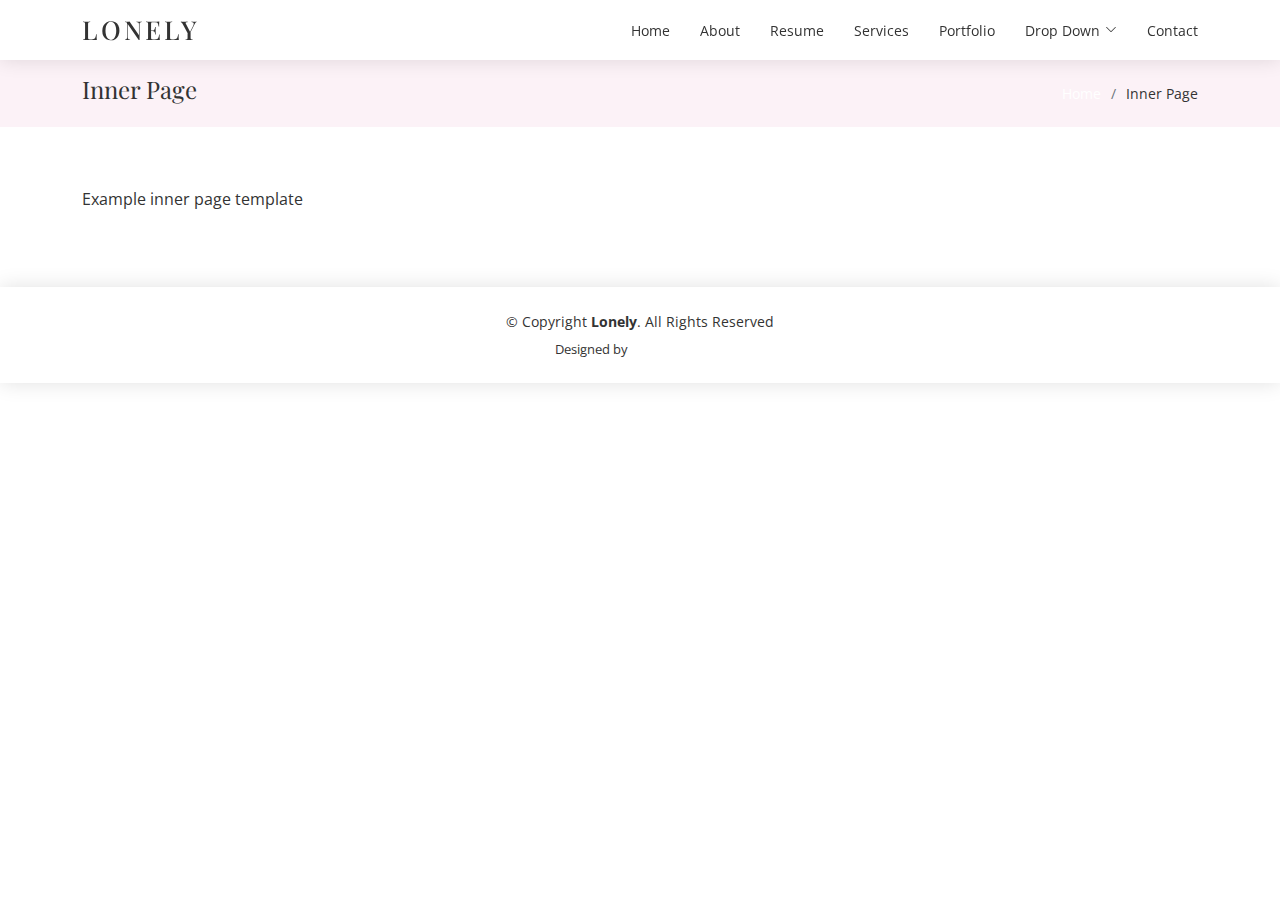
<file: PersonalSiteV1/inner-page.html>
﻿<!DOCTYPE html>
<html lang="en">

<head>
  <meta charset="utf-8">
  <meta content="width=device-width, initial-scale=1.0" name="viewport">

  <title>Inner Page - Lonely Bootstrap Template</title>
  <meta content="" name="description">
  <meta content="" name="keywords">

  <!-- Favicons -->
  <link href="assets/img/favicon.png" rel="icon">
  <link href="assets/img/apple-touch-icon.png" rel="apple-touch-icon">

  <!-- Google Fonts -->
  <link href="https://fonts.googleapis.com/css?family=Open+Sans:300,300i,400,400i,600,600i,700,700i|Poppins:300,300i,400,400i,500,500i,600,600i,700,700i|Playfair+Display:400,400i,500,500i,600,600i,700,700i&subset=cyrillic" rel="stylesheet">

  <!-- Vendor CSS Files -->
  <link href="assets/vendor/bootstrap/css/bootstrap.min.css" rel="stylesheet">
  <link href="assets/vendor/bootstrap-icons/bootstrap-icons.css" rel="stylesheet">
  <link href="assets/vendor/boxicons/css/boxicons.min.css" rel="stylesheet">
  <link href="assets/vendor/glightbox/css/glightbox.min.css" rel="stylesheet">
  <link href="assets/vendor/swiper/swiper-bundle.min.css" rel="stylesheet">

  <!-- Template Main CSS File -->
  <link href="assets/css/style.css" rel="stylesheet">

  <!-- =======================================================
  * Template Name: Lonely - v4.1.0
  * Template URL: https://bootstrapmade.com/free-html-bootstrap-template-lonely/
  * Author: BootstrapMade.com
  * License: https://bootstrapmade.com/license/
  ======================================================== -->
</head>

<body>

  <!-- ======= Header ======= -->
  <header id="header" class="d-flex align-items-center">
    <div class="container d-flex align-items-center justify-content-between">

      <div class="logo">
        <h1><a href="index.html">Lonely</a></h1>
        <!-- Uncomment below if you prefer to use an image logo -->
        <!-- <a href="index.html"><img src="assets/img/logo.png" alt="" class="img-fluid"></a>-->
      </div>

      <nav id="navbar" class="navbar">
        <ul>
          <li><a class="nav-link scrollto " href="#hero">Home</a></li>
          <li><a class="nav-link scrollto" href="#about">About</a></li>
          <li><a class="nav-link scrollto" href="#resume">Resume</a></li>
          <li><a class="nav-link scrollto" href="#services">Services</a></li>
          <li><a class="nav-link scrollto" href="#portfolio">Portfolio</a></li>
          <li class="dropdown"><a href="#"><span>Drop Down</span> <i class="bi bi-chevron-down"></i></a>
            <ul>
              <li><a href="#">Drop Down 1</a></li>
              <li class="dropdown"><a href="#"><span>Deep Drop Down</span> <i class="bi bi-chevron-right"></i></a>
                <ul>
                  <li><a href="#">Deep Drop Down 1</a></li>
                  <li><a href="#">Deep Drop Down 2</a></li>
                  <li><a href="#">Deep Drop Down 3</a></li>
                  <li><a href="#">Deep Drop Down 4</a></li>
                  <li><a href="#">Deep Drop Down 5</a></li>
                </ul>
              </li>
              <li><a href="#">Drop Down 2</a></li>
              <li><a href="#">Drop Down 3</a></li>
              <li><a href="#">Drop Down 4</a></li>
            </ul>
          </li>
          <li><a class="nav-link scrollto" href="#contact">Contact</a></li>
        </ul>
        <i class="bi bi-list mobile-nav-toggle"></i>
      </nav><!-- .navbar -->

    </div>
  </header><!-- End Header -->

  <main id="main">

    <!-- ======= Breadcrumbs Section ======= -->
    <section class="breadcrumbs">
      <div class="container">

        <div class="d-flex justify-content-between align-items-center">
          <h2>Inner Page</h2>
          <ol>
            <li><a href="index.html">Home
                </a></li>
            <li>Inner Page</li>
          </ol>
        </div>

      </div>
    </section><!-- End Breadcrumbs Section -->

    <section class="inner-page">
      <div class="container">
        <p>
          Example inner page template
        </p>
      </div>
    </section>

  </main><!-- End #main -->

  <!-- ======= Footer ======= -->
  <footer id="footer">
    <div class="container">
      <div class="copyright">
        &copy; Copyright <strong><span>Lonely</span></strong>. All Rights Reserved
      </div>
      <div class="credits">
        <!-- All the links in the footer should remain intact. -->
        <!-- You can delete the links only if you purchased the pro version. -->
        <!-- Licensing information: https://bootstrapmade.com/license/ -->
        <!-- Purchase the pro version with working PHP/AJAX contact form: https://bootstrapmade.com/free-html-bootstrap-template-lonely/ -->
        Designed by <a href="https://bootstrapmade.com/">BootstrapMade</a>
      </div>
    </div>
  </footer><!-- End  Footer -->

  <a href="#" class="back-to-top d-flex align-items-center justify-content-center"><i class="bi bi-arrow-up-short"></i></a>

  <!-- Vendor JS Files -->
  <script src="assets/vendor/bootstrap/js/bootstrap.bundle.min.js"></script>
  <script src="assets/vendor/glightbox/js/glightbox.min.js"></script>
  <script src="assets/vendor/isotope-layout/isotope.pkgd.min.js"></script>
  <script src="assets/vendor/php-email-form/validate.js"></script>
  <script src="assets/vendor/purecounter/purecounter.js"></script>
  <script src="assets/vendor/swiper/swiper-bundle.min.js"></script>
  <script src="assets/vendor/waypoints/noframework.waypoints.js"></script>

  <!-- Template Main JS File -->
  <script src="assets/js/main.js"></script>

</body>

</html>
</file>
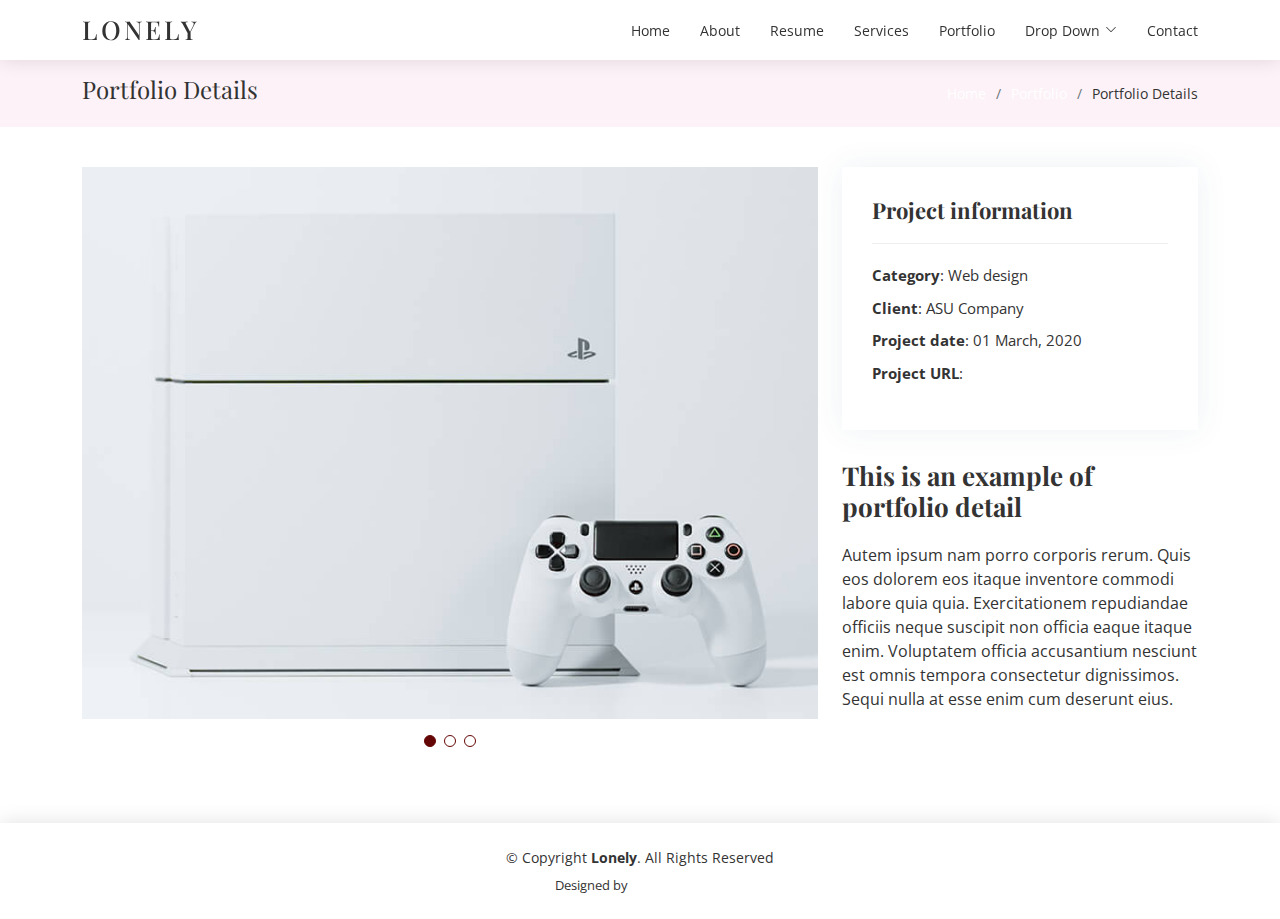
<file: PersonalSiteV1/portfolio-details.html>
﻿<!DOCTYPE html>
<html lang="en">

<head>
  <meta charset="utf-8">
  <meta content="width=device-width, initial-scale=1.0" name="viewport">

  <title>Portfolio Details - Lonely Bootstrap Template</title>
  <meta content="" name="description">
  <meta content="" name="keywords">

  <!-- Favicons -->
  <link href="assets/img/favicon.png" rel="icon">
  <link href="assets/img/apple-touch-icon.png" rel="apple-touch-icon">

  <!-- Google Fonts -->
  <link href="https://fonts.googleapis.com/css?family=Open+Sans:300,300i,400,400i,600,600i,700,700i|Poppins:300,300i,400,400i,500,500i,600,600i,700,700i|Playfair+Display:400,400i,500,500i,600,600i,700,700i&subset=cyrillic" rel="stylesheet">

  <!-- Vendor CSS Files -->
  <link href="assets/vendor/bootstrap/css/bootstrap.min.css" rel="stylesheet">
  <link href="assets/vendor/bootstrap-icons/bootstrap-icons.css" rel="stylesheet">
  <link href="assets/vendor/boxicons/css/boxicons.min.css" rel="stylesheet">
  <link href="assets/vendor/glightbox/css/glightbox.min.css" rel="stylesheet">
  <link href="assets/vendor/swiper/swiper-bundle.min.css" rel="stylesheet">

  <!-- Template Main CSS File -->
  <link href="assets/css/style.css" rel="stylesheet">

  <!-- =======================================================
  * Template Name: Lonely - v4.1.0
  * Template URL: https://bootstrapmade.com/free-html-bootstrap-template-lonely/
  * Author: BootstrapMade.com
  * License: https://bootstrapmade.com/license/
  ======================================================== -->
</head>

<body>

  <!-- ======= Header ======= -->
  <header id="header" class="d-flex align-items-center">
    <div class="container d-flex align-items-center justify-content-between">

      <div class="logo">
        <h1><a href="index.html">Lonely</a></h1>
        <!-- Uncomment below if you prefer to use an image logo -->
        <!-- <a href="index.html"><img src="assets/img/logo.png" alt="" class="img-fluid"></a>-->
      </div>

      <nav id="navbar" class="navbar">
        <ul>
          <li><a class="nav-link scrollto " href="#hero">Home</a></li>
          <li><a class="nav-link scrollto" href="#about">About</a></li>
          <li><a class="nav-link scrollto" href="#resume">Resume</a></li>
          <li><a class="nav-link scrollto" href="#services">Services</a></li>
          <li><a class="nav-link scrollto" href="#portfolio">Portfolio</a></li>
          <li class="dropdown"><a href="#"><span>Drop Down</span> <i class="bi bi-chevron-down"></i></a>
            <ul>
              <li><a href="#">Drop Down 1</a></li>
              <li class="dropdown"><a href="#"><span>Deep Drop Down</span> <i class="bi bi-chevron-right"></i></a>
                <ul>
                  <li><a href="#">Deep Drop Down 1</a></li>
                  <li><a href="#">Deep Drop Down 2</a></li>
                  <li><a href="#">Deep Drop Down 3</a></li>
                  <li><a href="#">Deep Drop Down 4</a></li>
                  <li><a href="#">Deep Drop Down 5</a></li>
                </ul>
              </li>
              <li><a href="#">Drop Down 2</a></li>
              <li><a href="#">Drop Down 3</a></li>
              <li><a href="#">Drop Down 4</a></li>
            </ul>
          </li>
          <li><a class="nav-link scrollto" href="#contact">Contact</a></li>
        </ul>
        <i class="bi bi-list mobile-nav-toggle"></i>
      </nav><!-- .navbar -->

    </div>
  </header><!-- End Header -->

  <main id="main">

    <!-- ======= Breadcrumbs Section ======= -->
    <section class="breadcrumbs">
      <div class="container">

        <div class="d-flex justify-content-between align-items-center">
          <h2>Portfolio Details</h2>
          <ol>
            <li><a href="index.html">Home</a></li>
            <li><a href="portfolio.html">Portfolio</a></li>
            <li>Portfolio Details</li>
          </ol>
        </div>

      </div>
    </section><!-- Breadcrumbs Section -->

    <!-- ======= Portfolio Details Section ======= -->
    <section id="portfolio-details" class="portfolio-details">
      <div class="container">

        <div class="row gy-4">

          <div class="col-lg-8">
            <div class="portfolio-details-slider swiper-container">
              <div class="swiper-wrapper align-items-center">

                <div class="swiper-slide">
                  <img src="assets/img/portfolio/portfolio-1.jpg" alt="">
                </div>

                <div class="swiper-slide">
                  <img src="assets/img/portfolio/portfolio-2.jpg" alt="">
                </div>

                <div class="swiper-slide">
                  <img src="assets/img/portfolio/portfolio-3.jpg" alt="">
                </div>

              </div>
              <div class="swiper-pagination"></div>
            </div>
          </div>

          <div class="col-lg-4">
            <div class="portfolio-info">
              <h3>Project information</h3>
              <ul>
                <li><strong>Category</strong>: Web design</li>
                <li><strong>Client</strong>: ASU Company</li>
                <li><strong>Project date</strong>: 01 March, 2020</li>
                <li><strong>Project URL</strong>: <a href="#">www.example.com</a></li>
              </ul>
            </div>
            <div class="portfolio-description">
              <h2>This is an example of portfolio detail</h2>
              <p>
                Autem ipsum nam porro corporis rerum. Quis eos dolorem eos itaque inventore commodi labore quia quia. Exercitationem repudiandae officiis neque suscipit non officia eaque itaque enim. Voluptatem officia accusantium nesciunt est omnis tempora consectetur dignissimos. Sequi nulla at esse enim cum deserunt eius.
              </p>
            </div>
          </div>

        </div>

      </div>
    </section><!-- End Portfolio Details Section -->

  </main><!-- End #main -->

  <!-- ======= Footer ======= -->
  <footer id="footer">
    <div class="container">
      <div class="copyright">
        &copy; Copyright <strong><span>Lonely</span></strong>. All Rights Reserved
      </div>
      <div class="credits">
        <!-- All the links in the footer should remain intact. -->
        <!-- You can delete the links only if you purchased the pro version. -->
        <!-- Licensing information: https://bootstrapmade.com/license/ -->
        <!-- Purchase the pro version with working PHP/AJAX contact form: https://bootstrapmade.com/free-html-bootstrap-template-lonely/ -->
        Designed by <a href="https://bootstrapmade.com/">BootstrapMade</a>
      </div>
    </div>
  </footer><!-- End  Footer -->

  <a href="#" class="back-to-top d-flex align-items-center justify-content-center"><i class="bi bi-arrow-up-short"></i></a>

  <!-- Vendor JS Files -->
  <script src="assets/vendor/bootstrap/js/bootstrap.bundle.min.js"></script>
  <script src="assets/vendor/glightbox/js/glightbox.min.js"></script>
  <script src="assets/vendor/isotope-layout/isotope.pkgd.min.js"></script>
  <script src="assets/vendor/php-email-form/validate.js"></script>
  <script src="assets/vendor/purecounter/purecounter.js"></script>
  <script src="assets/vendor/swiper/swiper-bundle.min.js"></script>
  <script src="assets/vendor/waypoints/noframework.waypoints.js"></script>

  <!-- Template Main JS File -->
  <script src="assets/js/main.js"></script>

</body>

</html>
</file>
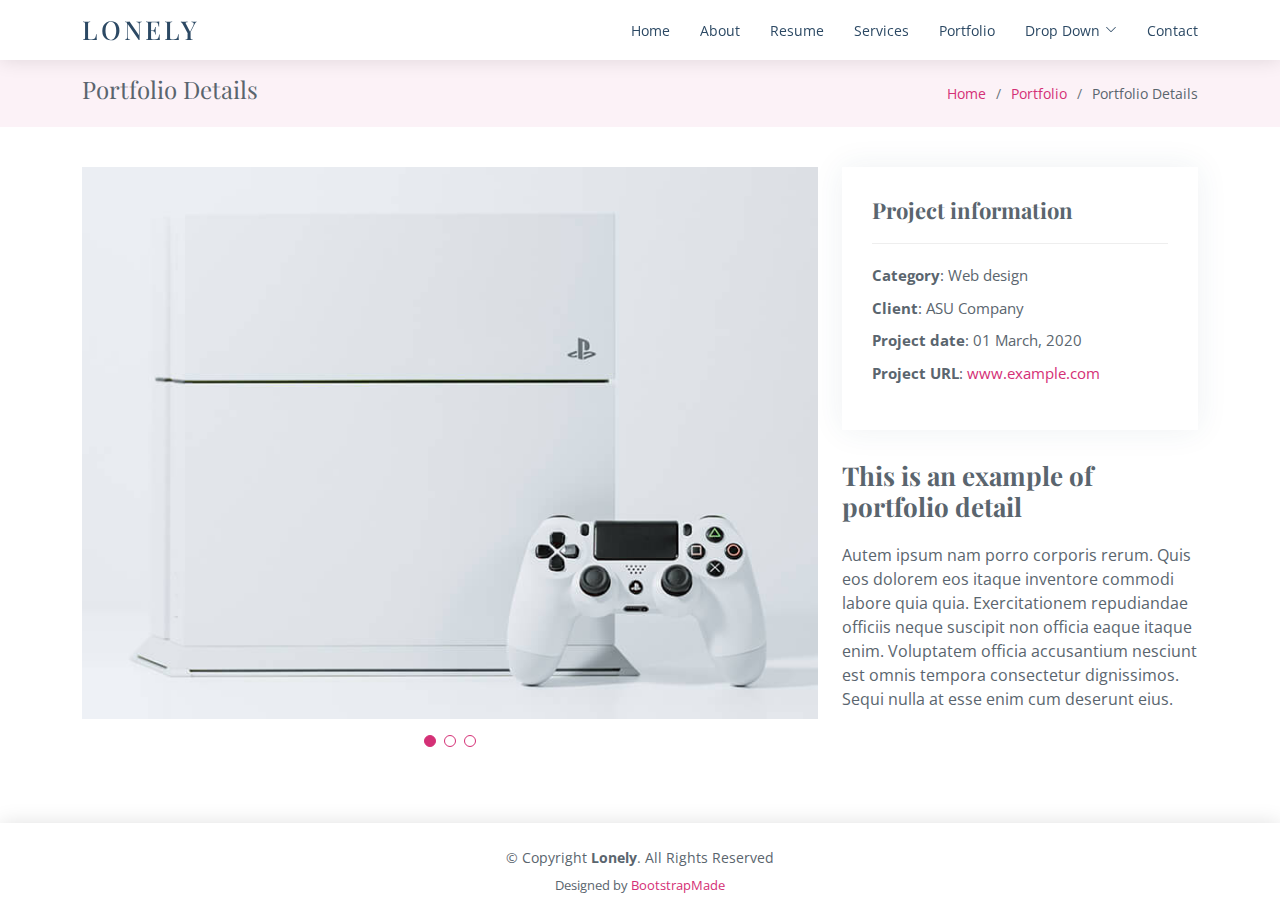
<file: PersonalSiteV1/_Archive/portfolio-details.html>
<!DOCTYPE html>
<html lang="en">

<head>
  <meta charset="utf-8">
  <meta content="width=device-width, initial-scale=1.0" name="viewport">

  <title>Portfolio Details - Lonely Bootstrap Template</title>
  <meta content="" name="description">
  <meta content="" name="keywords">

  <!-- Favicons -->
  <link href="assets/img/favicon.png" rel="icon">
  <link href="assets/img/apple-touch-icon.png" rel="apple-touch-icon">

  <!-- Google Fonts -->
  <link href="https://fonts.googleapis.com/css?family=Open+Sans:300,300i,400,400i,600,600i,700,700i|Poppins:300,300i,400,400i,500,500i,600,600i,700,700i|Playfair+Display:400,400i,500,500i,600,600i,700,700i&subset=cyrillic" rel="stylesheet">

  <!-- Vendor CSS Files -->
  <link href="assets/vendor/bootstrap/css/bootstrap.min.css" rel="stylesheet">
  <link href="assets/vendor/bootstrap-icons/bootstrap-icons.css" rel="stylesheet">
  <link href="assets/vendor/boxicons/css/boxicons.min.css" rel="stylesheet">
  <link href="assets/vendor/glightbox/css/glightbox.min.css" rel="stylesheet">
  <link href="assets/vendor/swiper/swiper-bundle.min.css" rel="stylesheet">

  <!-- Template Main CSS File -->
  <link href="assets/css/style.css" rel="stylesheet">

  <!-- =======================================================
  * Template Name: Lonely - v4.1.0
  * Template URL: https://bootstrapmade.com/free-html-bootstrap-template-lonely/
  * Author: BootstrapMade.com
  * License: https://bootstrapmade.com/license/
  ======================================================== -->
</head>

<body>

  <!-- ======= Header ======= -->
  <header id="header" class="d-flex align-items-center">
    <div class="container d-flex align-items-center justify-content-between">

      <div class="logo">
        <h1><a href="index.html">Lonely</a></h1>
        <!-- Uncomment below if you prefer to use an image logo -->
        <!-- <a href="index.html"><img src="assets/img/logo.png" alt="" class="img-fluid"></a>-->
      </div>

      <nav id="navbar" class="navbar">
        <ul>
          <li><a class="nav-link scrollto " href="#hero">Home</a></li>
          <li><a class="nav-link scrollto" href="#about">About</a></li>
          <li><a class="nav-link scrollto" href="#resume">Resume</a></li>
          <li><a class="nav-link scrollto" href="#services">Services</a></li>
          <li><a class="nav-link scrollto" href="#portfolio">Portfolio</a></li>
          <li class="dropdown"><a href="#"><span>Drop Down</span> <i class="bi bi-chevron-down"></i></a>
            <ul>
              <li><a href="#">Drop Down 1</a></li>
              <li class="dropdown"><a href="#"><span>Deep Drop Down</span> <i class="bi bi-chevron-right"></i></a>
                <ul>
                  <li><a href="#">Deep Drop Down 1</a></li>
                  <li><a href="#">Deep Drop Down 2</a></li>
                  <li><a href="#">Deep Drop Down 3</a></li>
                  <li><a href="#">Deep Drop Down 4</a></li>
                  <li><a href="#">Deep Drop Down 5</a></li>
                </ul>
              </li>
              <li><a href="#">Drop Down 2</a></li>
              <li><a href="#">Drop Down 3</a></li>
              <li><a href="#">Drop Down 4</a></li>
            </ul>
          </li>
          <li><a class="nav-link scrollto" href="#contact">Contact</a></li>
        </ul>
        <i class="bi bi-list mobile-nav-toggle"></i>
      </nav><!-- .navbar -->

    </div>
  </header><!-- End Header -->

  <main id="main">

    <!-- ======= Breadcrumbs Section ======= -->
    <section class="breadcrumbs">
      <div class="container">

        <div class="d-flex justify-content-between align-items-center">
          <h2>Portfolio Details</h2>
          <ol>
            <li><a href="index.html">Home</a></li>
            <li><a href="portfolio.html">Portfolio</a></li>
            <li>Portfolio Details</li>
          </ol>
        </div>

      </div>
    </section><!-- Breadcrumbs Section -->

    <!-- ======= Portfolio Details Section ======= -->
    <section id="portfolio-details" class="portfolio-details">
      <div class="container">

        <div class="row gy-4">

          <div class="col-lg-8">
            <div class="portfolio-details-slider swiper-container">
              <div class="swiper-wrapper align-items-center">

                <div class="swiper-slide">
                  <img src="assets/img/portfolio/portfolio-1.jpg" alt="">
                </div>

                <div class="swiper-slide">
                  <img src="assets/img/portfolio/portfolio-2.jpg" alt="">
                </div>

                <div class="swiper-slide">
                  <img src="assets/img/portfolio/portfolio-3.jpg" alt="">
                </div>

              </div>
              <div class="swiper-pagination"></div>
            </div>
          </div>

          <div class="col-lg-4">
            <div class="portfolio-info">
              <h3>Project information</h3>
              <ul>
                <li><strong>Category</strong>: Web design</li>
                <li><strong>Client</strong>: ASU Company</li>
                <li><strong>Project date</strong>: 01 March, 2020</li>
                <li><strong>Project URL</strong>: <a href="#">www.example.com</a></li>
              </ul>
            </div>
            <div class="portfolio-description">
              <h2>This is an example of portfolio detail</h2>
              <p>
                Autem ipsum nam porro corporis rerum. Quis eos dolorem eos itaque inventore commodi labore quia quia. Exercitationem repudiandae officiis neque suscipit non officia eaque itaque enim. Voluptatem officia accusantium nesciunt est omnis tempora consectetur dignissimos. Sequi nulla at esse enim cum deserunt eius.
              </p>
            </div>
          </div>

        </div>

      </div>
    </section><!-- End Portfolio Details Section -->

  </main><!-- End #main -->

  <!-- ======= Footer ======= -->
  <footer id="footer">
    <div class="container">
      <div class="copyright">
        &copy; Copyright <strong><span>Lonely</span></strong>. All Rights Reserved
      </div>
      <div class="credits">
        <!-- All the links in the footer should remain intact. -->
        <!-- You can delete the links only if you purchased the pro version. -->
        <!-- Licensing information: https://bootstrapmade.com/license/ -->
        <!-- Purchase the pro version with working PHP/AJAX contact form: https://bootstrapmade.com/free-html-bootstrap-template-lonely/ -->
        Designed by <a href="https://bootstrapmade.com/">BootstrapMade</a>
      </div>
    </div>
  </footer><!-- End  Footer -->

  <a href="#" class="back-to-top d-flex align-items-center justify-content-center"><i class="bi bi-arrow-up-short"></i></a>

  <!-- Vendor JS Files -->
  <script src="assets/vendor/bootstrap/js/bootstrap.bundle.min.js"></script>
  <script src="assets/vendor/glightbox/js/glightbox.min.js"></script>
  <script src="assets/vendor/isotope-layout/isotope.pkgd.min.js"></script>
  <script src="assets/vendor/php-email-form/validate.js"></script>
  <script src="assets/vendor/purecounter/purecounter.js"></script>
  <script src="assets/vendor/swiper/swiper-bundle.min.js"></script>
  <script src="assets/vendor/waypoints/noframework.waypoints.js"></script>

  <!-- Template Main JS File -->
  <script src="assets/js/main.js"></script>

</body>

</html>
</file>
<file: assets/css/style.css>
/**
* Template Name: Lonely - v4.1.0
* Template URL: https://bootstrapmade.com/free-html-bootstrap-template-lonely/
* Author: BootstrapMade.com
* License: https://bootstrapmade.com/license/
*/

/*--------------------------------------------------------------
# General
--------------------------------------------------------------*/
body {
  font-family: "Open Sans", sans-serif;
  color: #5a656e;
}

a {
  color: #d43076;
  text-decoration: none;
}

a:hover {
  color: #dd5a92;
  text-decoration: none;
}

h1, h2, h3, h4, h5, h6 {
  font-family: "Playfair Display", serif;
}

/*--------------------------------------------------------------
# Back to top button
--------------------------------------------------------------*/
.back-to-top {
  position: fixed;
  visibility: hidden;
  opacity: 0;
  right: 15px;
  bottom: 15px;
  z-index: 9999;
  background: #d43076;
  width: 40px;
  height: 40px;
  border-radius: 50px;
  transition: all 0.4s;
}

.back-to-top i {
  font-size: 24px;
  color: #fff;
  line-height: 0;
}

.back-to-top:hover {
  background: #db528c;
  color: #fff;
}

.back-to-top.active {
  visibility: visible;
  opacity: 1;
}

/*--------------------------------------------------------------
# Header
--------------------------------------------------------------*/
#header {
  transition: all 0.5s;
  z-index: 997;
  transition: all 0.5s;
  height: 60px;
  background: #fff;
  box-shadow: 0px 0px 20px 0px rgba(0, 0, 0, 0.12);
}

#header .logo h1 {
  font-size: 26px;
  margin: 0;
  padding: 6px 0;
  line-height: 1;
  font-weight: 500;
  letter-spacing: 3px;
  text-transform: uppercase;
}

#header .logo h1 a, #header .logo h1 a:hover {
  color: #2c4964;
  text-decoration: none;
}

#header .logo img {
  padding: 0;
  margin: 0;
  max-height: 40px;
}

.scrolled-offset {
  margin-top: 60px;
}

/*--------------------------------------------------------------
# Navigation Menu
--------------------------------------------------------------*/
/**
* Desktop Navigation 
*/
.navbar {
  padding: 0;
}

.navbar ul {
  margin: 0;
  padding: 0;
  display: flex;
  list-style: none;
  align-items: center;
}

.navbar li {
  position: relative;
}

.navbar a {
  display: flex;
  align-items: center;
  justify-content: space-between;
  padding: 10px 0 10px 30px;
  font-size: 14px;
  color: #2c4964;
  white-space: nowrap;
  transition: 0.3s;
}

.navbar a i {
  font-size: 12px;
  line-height: 0;
  margin-left: 5px;
}

.navbar a:hover, .navbar .active, .navbar li:hover > a {
  color: #d43076;
}

.navbar .dropdown ul {
  display: block;
  position: absolute;
  left: 14px;
  top: 100%;
  margin: 0;
  padding: 10px 0;
  z-index: 99;
  opacity: 0;
  visibility: hidden;
  background: #fff;
  box-shadow: 0px 0px 30px rgba(127, 137, 161, 0.25);
  transition: 0.3s;
  border-radius: 4px;
}

.navbar .dropdown ul li {
  min-width: 200px;
}

.navbar .dropdown ul a {
  padding: 10px 20px;
  text-transform: none;
}

.navbar .dropdown ul a i {
  font-size: 12px;
}

.navbar .dropdown ul a:hover, .navbar .dropdown ul .active:hover, .navbar .dropdown ul li:hover > a {
  color: #d43076;
}

.navbar .dropdown:hover > ul {
  opacity: 1;
  visibility: visible;
}

.navbar .dropdown .dropdown ul {
  top: 0;
  left: calc(100% - 30px);
  visibility: hidden;
}

.navbar .dropdown .dropdown:hover > ul {
  opacity: 1;
  top: 0;
  left: 100%;
  visibility: visible;
}

@media (max-width: 1366px) {
  .navbar .dropdown .dropdown ul {
    left: -90%;
  }
  .navbar .dropdown .dropdown:hover > ul {
    left: -100%;
  }
}

/**
* Mobile Navigation 
*/
.mobile-nav-toggle {
  color: #2c4964;
  font-size: 28px;
  cursor: pointer;
  display: none;
  line-height: 0;
  transition: 0.5s;
}

.mobile-nav-toggle.bi-x {
  color: #fff;
}

@media (max-width: 991px) {
  .mobile-nav-toggle {
    display: block;
  }
  .navbar ul {
    display: none;
  }
}

.navbar-mobile {
  position: fixed;
  overflow: hidden;
  top: 0;
  right: 0;
  left: 0;
  bottom: 0;
  background: rgba(13, 21, 29, 0.6);
  transition: 0.3s;
  z-index: 998;
}

.navbar-mobile .mobile-nav-toggle {
  position: absolute;
  top: 15px;
  right: 15px;
}

.navbar-mobile ul {
  display: block;
  position: absolute;
  top: 55px;
  right: 15px;
  bottom: 15px;
  left: 15px;
  padding: 10px 0;
  border-radius: 10px;
  background-color: #fff;
  overflow-y: auto;
  transition: 0.3s;
}

.navbar-mobile a {
  padding: 10px 20px;
  font-size: 15px;
  color: #2c4964;
}

.navbar-mobile a:hover, .navbar-mobile .active, .navbar-mobile li:hover > a {
  color: #d43076;
}

.navbar-mobile .getstarted {
  margin: 15px;
}

.navbar-mobile .dropdown ul {
  position: static;
  display: none;
  margin: 10px 20px;
  padding: 10px 0;
  z-index: 99;
  opacity: 1;
  visibility: visible;
  background: #fff;
  box-shadow: 0px 0px 30px rgba(127, 137, 161, 0.25);
}

.navbar-mobile .dropdown ul li {
  min-width: 200px;
}

.navbar-mobile .dropdown ul a {
  padding: 10px 20px;
}

.navbar-mobile .dropdown ul a i {
  font-size: 12px;
}

.navbar-mobile .dropdown ul a:hover, .navbar-mobile .dropdown ul .active:hover, .navbar-mobile .dropdown ul li:hover > a {
  color: #d43076;
}

.navbar-mobile .dropdown > .dropdown-active {
  display: block;
}

/*--------------------------------------------------------------
# Hero Section
--------------------------------------------------------------*/
#hero {
  width: 100%;
  height: 75vh;
  background: url("../img/hero-bg.jpg") top center;
  background-size: cover;
  padding: 0 15px;
}

#hero h1 {
  margin: 0 0 10px 0;
  font-size: 48px;
  font-weight: 700;
  line-height: 56px;
  color: #fff;
}

#hero h2 {
  color: #eee;
  margin-bottom: 10px;
  font-size: 24px;
  font-weight: 300;
  font-family: "Poppins", sans-serif;
}

#hero .btn-get-started {
  font-size: 64px;
  transition: 0.5s;
  color: #fff;
  height: 60px;
}

#hero .btn-get-started:hover {
  padding-top: 10px;
  color: #d43076;
}

@media (min-width: 1024px) {
  #hero {
    background-attachment: fixed;
  }
}

@media (max-width: 768px) {
  #hero h1 {
    font-size: 28px;
    line-height: 36px;
  }
  #hero h2 {
    font-size: 18px;
    line-height: 24px;
    margin-bottom: 30px;
  }
}

/*--------------------------------------------------------------
# Sections General
--------------------------------------------------------------*/
section {
  padding: 60px 0;
}

.section-bg {
  background: linear-gradient(180deg, #f2f6f9 0%, #fff 100%);
}

.section-title {
  padding-bottom: 30px;
}

.section-title h2 {
  font-size: 32px;
  font-weight: bold;
  margin-bottom: 15px;
  padding-bottom: 15px;
  position: relative;
  color: #345676;
}

.section-title h2::after {
  content: '';
  position: absolute;
  display: block;
  width: 50px;
  height: 3px;
  background: #d43076;
  bottom: 0;
  left: 0;
}

.section-title p {
  margin-bottom: 0;
}

/*--------------------------------------------------------------
# Breadcrumbs
--------------------------------------------------------------*/
.breadcrumbs {
  padding: 15px 0;
  background-color: #fcf2f7;
  min-height: 40px;
}

.breadcrumbs h2 {
  font-size: 24px;
  font-weight: 300;
}

.breadcrumbs ol {
  display: flex;
  flex-wrap: wrap;
  list-style: none;
  padding: 0;
  margin: 0;
  font-size: 14px;
}

.breadcrumbs ol li + li {
  padding-left: 10px;
}

.breadcrumbs ol li + li::before {
  display: inline-block;
  padding-right: 10px;
  color: #6c757d;
  content: "/";
}

@media (max-width: 768px) {
  .breadcrumbs .d-flex {
    display: block !important;
  }
  .breadcrumbs ol {
    display: block;
  }
  .breadcrumbs ol li {
    display: inline-block;
  }
}

/*--------------------------------------------------------------
# About
--------------------------------------------------------------*/
.about .content {
  padding: 30px 0;
}

.about .content h3 {
  font-weight: 500;
  font-size: 34px;
  color: #2c4964;
}

.about .content p {
  margin-bottom: 0;
}

.about .content .count-box {
  padding: 20px 0;
  width: 100%;
}

.about .content .count-box i {
  display: block;
  font-size: 36px;
  color: #eeafca;
  float: left;
  line-height: 0;
}

.about .content .count-box span {
  font-size: 36px;
  line-height: 20px;
  display: block;
  font-weight: 700;
  color: #2c4964;
  margin-left: 50px;
  font-family: "Playfair Display", serif;
}

.about .content .count-box p {
  padding: 15px 0 0 0;
  margin: 0 0 0 50px;
  font-family: "Playfair Display", serif;
  font-size: 14px;
  color: #437099;
}

.about .content .count-box a {
  font-weight: 600;
  display: block;
  margin-top: 20px;
  color: #437099;
  font-size: 15px;
  font-family: "Poppins", sans-serif;
  transition: ease-in-out 0.3s;
}

.about .content .count-box a:hover {
  color: #6b96be;
}

.about .image {
  background: url("../img/me.jpg") center center no-repeat;
  background-size: cover;
  min-height: 400px;
}

@media (max-width: 991px) {
  .about .image {
    text-align: center;
  }
  .about .image img {
    max-width: 80%;
  }
}

@media (max-width: 667px) {
  .about .image img {
    max-width: 100%;
  }
}

/*--------------------------------------------------------------
# Skills
--------------------------------------------------------------*/
.skills .progress {
  height: 50px;
  display: block;
  background: none;
}

.skills .progress .skill {
  padding: 10px 0;
  margin: 0 0 6px 0;
  text-transform: uppercase;
  display: block;
  font-weight: 600;
  font-family: "Poppins", sans-serif;
  color: #2c4964;
}

.skills .progress .skill .val {
  float: right;
  font-style: normal;
}

.skills .progress-bar-wrap {
  background: #fbeaf1;
}

.skills .progress-bar {
  width: 1px;
  height: 10px;
  transition: .9s;
  background-color: #dd5a92;
}

/*--------------------------------------------------------------
# Resume
--------------------------------------------------------------*/
.resume .resume-title {
  font-size: 26px;
  font-weight: 500;
  margin-top: 20px;
  margin-bottom: 20px;
  color: #4b7dab;
  font-family: "Poppins", sans-serif;
}

.resume .resume-item {
  padding: 0 0 20px 20px;
  margin-top: -2px;
  border-left: 2px solid #d43076;
  position: relative;
}

.resume .resume-item h4 {
  line-height: 18px;
  font-size: 18px;
  font-weight: 600;
  color: #2c4964;
  margin-bottom: 10px;
}

.resume .resume-item h5 {
  font-size: 16px;
  background: #e4ebf3;
  padding: 5px 15px;
  display: inline-block;
  font-weight: 400;
  margin-bottom: 10px;
  font-family: "Poppins", sans-serif;
}

.resume .resume-item ul {
  padding-left: 20px;
}

.resume .resume-item ul li {
  padding-bottom: 10px;
}

.resume .resume-item:last-child {
  padding-bottom: 0;
}

.resume .resume-item::before {
  content: "";
  position: absolute;
  width: 16px;
  height: 16px;
  border-radius: 50px;
  left: -9px;
  top: 0;
  background: #fff;
  border: 2px solid #d43076;
}

/*--------------------------------------------------------------
# Services
--------------------------------------------------------------*/
.services .icon-box {
  padding: 20px 15px;
  position: relative;
  overflow: hidden;
  background: #fff;
  box-shadow: 0 0 29px 0 rgba(68, 88, 144, 0.2);
  transition: all 0.3s ease-in-out;
  border-radius: 8px;
  text-align: center;
  z-index: 1;
}

.services .icon-box::before {
  content: '';
  position: absolute;
  top: 0;
  left: 0;
  right: 0;
  height: 0;
  transition: ease-in-out 0.3s;
  z-index: -1;
}

.services .icon-box:hover::before {
  background: #d43076;
  height: 100%;
  border-radius: 0px;
}

.services .icon {
  margin: 0 auto 30px auto;
  padding-top: 10px;
  display: inline-block;
  text-align: center;
  border-radius: 50%;
  width: 60px;
  height: 60px;
  background: #d43076;
  transition: all 0.3s ease-in-out;
}

.services .icon i {
  font-size: 36px;
  line-height: 1;
  color: #fff;
}

.services .title {
  font-weight: 700;
  margin-bottom: 15px;
  font-size: 18px;
}

.services .title a {
  color: #111;
}

.services .description {
  font-size: 15px;
  line-height: 24px;
  margin-bottom: 0;
}

.services .icon-box:hover .title a, .services .icon-box:hover .description {
  color: #fff;
}

.services .icon-box:hover .icon {
  background: #fff;
}

.services .icon-box:hover .icon i {
  color: #d43076;
}

@media (max-width: 768px) {
  .services .icon-box::before {
    bottom: 60%;
  }
}

/*--------------------------------------------------------------
# Portfolio
--------------------------------------------------------------*/
.portfolio .portfolio-item {
  margin-bottom: 30px;
}

.portfolio #portfolio-flters {
  padding: 0;
  margin: 0 auto 35px auto;
  list-style: none;
  text-align: center;
  background: #fff;
  border-radius: 50px;
  padding: 2px 15px;
  box-shadow: 0px 2px 15px rgba(0, 0, 0, 0.08);
}

.portfolio #portfolio-flters li {
  cursor: pointer;
  display: inline-block;
  padding: 10px 15px 8px 15px;
  font-size: 14px;
  font-weight: 600;
  line-height: 1;
  text-transform: uppercase;
  color: #5a656e;
  margin-bottom: 5px;
  transition: all 0.3s ease-in-out;
}

.portfolio #portfolio-flters li:hover, .portfolio #portfolio-flters li.filter-active {
  color: #d43076;
}

.portfolio #portfolio-flters li:last-child {
  margin-right: 0;
}

.portfolio .portfolio-wrap {
  transition: 0.3s;
  position: relative;
  overflow: hidden;
  z-index: 1;
}

.portfolio .portfolio-wrap::before {
  content: "";
  background: rgba(44, 73, 100, 0.6);
  position: absolute;
  left: 30px;
  right: 30px;
  top: 30px;
  bottom: 30px;
  transition: all ease-in-out 0.3s;
  z-index: 2;
  opacity: 0;
}

.portfolio .portfolio-wrap .portfolio-info {
  opacity: 0;
  position: absolute;
  top: 10%;
  left: 0;
  right: 0;
  text-align: center;
  z-index: 3;
  transition: all ease-in-out 0.3s;
}

.portfolio .portfolio-wrap .portfolio-info h4 {
  font-size: 20px;
  color: #fff;
  font-weight: 600;
}

.portfolio .portfolio-wrap .portfolio-info p {
  color: #ffffff;
  font-size: 14px;
  text-transform: uppercase;
}

.portfolio .portfolio-wrap .portfolio-links {
  opacity: 0;
  left: 0;
  right: 0;
  bottom: 10%;
  text-align: center;
  z-index: 3;
  position: absolute;
  transition: all ease-in-out 0.3s;
}

.portfolio .portfolio-wrap .portfolio-links a {
  color: #fff;
  margin: 0 2px;
  font-size: 28px;
  display: inline-block;
  transition: 0.3s;
}

.portfolio .portfolio-wrap .portfolio-links a:hover {
  color: #e684ae;
}

.portfolio .portfolio-wrap:hover::before {
  top: 0;
  left: 0;
  right: 0;
  bottom: 0;
  opacity: 1;
}

.portfolio .portfolio-wrap:hover .portfolio-info {
  opacity: 1;
  top: calc(50% - 48px);
}

.portfolio .portfolio-wrap:hover .portfolio-links {
  opacity: 1;
  bottom: calc(50% - 50px);
}

/*--------------------------------------------------------------
# Portfolio Details
--------------------------------------------------------------*/
.portfolio-details {
  padding-top: 40px;
}

.portfolio-details .portfolio-details-slider img {
  width: 100%;
}

.portfolio-details .portfolio-details-slider .swiper-pagination {
  margin-top: 20px;
  position: relative;
}

.portfolio-details .portfolio-details-slider .swiper-pagination .swiper-pagination-bullet {
  width: 12px;
  height: 12px;
  background-color: #fff;
  opacity: 1;
  border: 1px solid #d43076;
}

.portfolio-details .portfolio-details-slider .swiper-pagination .swiper-pagination-bullet-active {
  background-color: #d43076;
}

.portfolio-details .portfolio-info {
  padding: 30px;
  box-shadow: 0px 0 30px rgba(44, 73, 100, 0.08);
}

.portfolio-details .portfolio-info h3 {
  font-size: 22px;
  font-weight: 700;
  margin-bottom: 20px;
  padding-bottom: 20px;
  border-bottom: 1px solid #eee;
}

.portfolio-details .portfolio-info ul {
  list-style: none;
  padding: 0;
  font-size: 15px;
}

.portfolio-details .portfolio-info ul li + li {
  margin-top: 10px;
}

.portfolio-details .portfolio-description {
  padding-top: 30px;
}

.portfolio-details .portfolio-description h2 {
  font-size: 26px;
  font-weight: 700;
  margin-bottom: 20px;
}

.portfolio-details .portfolio-description p {
  padding: 0;
}

/*--------------------------------------------------------------
# Testimonials
--------------------------------------------------------------*/
.testimonials .testimonial-item {
  box-sizing: content-box;
  min-height: 320px;
}

.testimonials .testimonial-item .testimonial-img {
  width: 90px;
  border-radius: 50%;
  margin: -40px 0 0 40px;
  position: relative;
  z-index: 2;
  border: 6px solid #fff;
  box-shadow: 0px 5px 15px rgba(0, 0, 0, 0.1);
}

.testimonials .testimonial-item h3 {
  font-size: 18px;
  font-weight: bold;
  margin: 10px 0 5px 45px;
  color: #2c4964;
}

.testimonials .testimonial-item h4 {
  font-size: 14px;
  color: #6b96be;
  margin: 0 0 0 45px;
}

.testimonials .testimonial-item .quote-icon-left, .testimonials .testimonial-item .quote-icon-right {
  color: #f7d9e6;
  font-size: 26px;
}

.testimonials .testimonial-item .quote-icon-left {
  display: inline-block;
  left: -5px;
  position: relative;
}

.testimonials .testimonial-item .quote-icon-right {
  display: inline-block;
  right: -5px;
  position: relative;
  top: 10px;
}

.testimonials .testimonial-item p {
  font-style: italic;
  margin: 0 15px 0 15px;
  padding: 20px 20px 60px 20px;
  background: #fff;
  position: relative;
  border-radius: 6px;
  position: relative;
  z-index: 1;
  box-shadow: 0px 2px 15px rgba(0, 0, 0, 0.1);
}

.testimonials .swiper-pagination {
  margin-top: 20px;
  position: relative;
}

.testimonials .swiper-pagination .swiper-pagination-bullet {
  width: 12px;
  height: 12px;
  background-color: #fff;
  opacity: 1;
  border: 1px solid #d43076;
}

.testimonials .swiper-pagination .swiper-pagination-bullet-active {
  background-color: #d43076;
}

@media (max-width: 767px) {
  .testimonials {
    margin: 30px 10px;
  }
}

/*--------------------------------------------------------------
# Contact
--------------------------------------------------------------*/
.contact .contact-about h3 {
  font-size: 36px;
  margin: 0 0 10px 0;
  padding: 0;
  line-height: 1;
  font-weight: 300;
  letter-spacing: 3px;
  text-transform: uppercase;
  color: #d43076;
}

.contact .contact-about p {
  font-size: 14px;
  line-height: 24px;
  font-family: "Playfair Display", serif;
  color: #3c6387;
}

.contact .social-links {
  padding-bottom: 20px;
}

.contact .social-links a {
  font-size: 18px;
  display: inline-block;
  background: #fff;
  color: #d43076;
  line-height: 0;
  padding: 8px 0;
  margin-right: 4px;
  border-radius: 50%;
  text-align: center;
  width: 36px;
  height: 36px;
  transition: 0.3s;
  border: 1px solid #d43076;
}

.contact .social-links a:hover {
  background: #d43076;
  color: #fff;
}

.contact .info {
  color: #5a656e;
}

.contact .info i {
  font-size: 32px;
  color: #d43076;
  line-height: 0;
  margin-right: 15px;
}

.contact .info p {
  font-size: 14px;
  margin: 0;
}

.contact .php-email-form .error-message {
  display: none;
  color: #fff;
  background: #ed3c0d;
  text-align: left;
  padding: 15px;
  font-weight: 600;
}

.contact .php-email-form .error-message br + br {
  margin-top: 25px;
}

.contact .php-email-form .sent-message {
  display: none;
  color: #fff;
  background: #18d26e;
  text-align: center;
  padding: 15px;
  font-weight: 600;
}

.contact .php-email-form .loading {
  display: none;
  background: #fff;
  text-align: center;
  padding: 15px;
}

.contact .php-email-form .loading:before {
  content: "";
  display: inline-block;
  border-radius: 50%;
  width: 24px;
  height: 24px;
  margin: 0 10px -6px 0;
  border: 3px solid #18d26e;
  border-top-color: #eee;
  -webkit-animation: animate-loading 1s linear infinite;
  animation: animate-loading 1s linear infinite;
}

.contact .php-email-form input, .contact .php-email-form textarea {
  border-radius: 0;
  box-shadow: none;
  font-size: 14px;
}

.contact .php-email-form input:focus, .contact .php-email-form textarea:focus {
  border-color: #d43076;
}

.contact .php-email-form button[type="submit"] {
  background: #d43076;
  border: 0;
  padding: 10px 24px;
  color: #fff;
  transition: 0.4s;
  border-radius: 50px;
}

.contact .php-email-form button[type="submit"]:hover {
  background: #dd5a92;
}

@-webkit-keyframes animate-loading {
  0% {
    transform: rotate(0deg);
  }
  100% {
    transform: rotate(360deg);
  }
}

@keyframes animate-loading {
  0% {
    transform: rotate(0deg);
  }
  100% {
    transform: rotate(360deg);
  }
}

/*--------------------------------------------------------------
# Footer
--------------------------------------------------------------*/
#footer {
  background: #fff;
  padding: 24px 0;
  font-size: 14px;
  box-shadow: 0px 0 20px 0 rgba(0, 0, 0, 0.12);
}

#footer .copyright {
  text-align: center;
}

#footer .credits {
  padding-top: 8px;
  text-align: center;
  font-size: 13px;
}
</file>
<file: PersonalSiteV1/assets/css/style.css>
/**
* Template Name: Lonely - v4.1.0
* Template URL: https://bootstrapmade.com/free-html-bootstrap-template-lonely/
* Author: BootstrapMade.com
* License: https://bootstrapmade.com/license/
*/

/*--------------------------------------------------------------
# General
--------------------------------------------------------------*/
body {
    font-family: "Open Sans", sans-serif;
    color: #333;
}

a {
    color: white;
    text-decoration: none;
}

    a:hover {
        color: dodgerblue;
        text-decoration: none;
    }

h1, h2, h3, h4, h5, h6 {
    font-family: "Playfair Display", serif;
}

/*--------------------------------------------------------------
# Back to top button
--------------------------------------------------------------*/
.back-to-top {
    position: fixed;
    visibility: hidden;
    opacity: 0;
    right: 15px;
    bottom: 15px;
    z-index: 9999;
    background: #640605;
    width: 40px;
    height: 40px;
    border-radius: 50px;
    transition: all 0.4s;
}

    .back-to-top i {
        font-size: 24px;
        color: #fff;
        line-height: 0;
    }

    .back-to-top:hover {
        background: #db528c;
        color: #fff;
    }

    .back-to-top.active {
        visibility: visible;
        opacity: 1;
    }

/*--------------------------------------------------------------
# Header
--------------------------------------------------------------*/
#header {
    transition: all 0.5s;
    z-index: 997;
    transition: all 0.5s;
    height: 60px;
    background: #fff;
    box-shadow: 0px 0px 20px 0px rgba(0, 0, 0, 0.12);
}

    #header .logo h1 {
        font-size: 26px;
        margin: 0;
        padding: 6px 0;
        line-height: 1;
        font-weight: 500;
        letter-spacing: 3px;
        text-transform: uppercase;
    }

        #header .logo h1 a, #header .logo h1 a:hover {
            color: #333;
            text-decoration: none;
        }

    #header .logo img {
        padding: 0;
        margin: 0;
        max-height: 40px;
    }

.scrolled-offset {
    margin-top: 60px;
}

/*--------------------------------------------------------------
# Navigation Menu
--------------------------------------------------------------*/
/**
* Desktop Navigation 
*/
.navbar {
    padding: 0;
}

    .navbar ul {
        margin: 0;
        padding: 0;
        display: flex;
        list-style: none;
        align-items: center;
    }

    .navbar li {
        position: relative;
    }

    .navbar a {
        display: flex;
        align-items: center;
        justify-content: space-between;
        padding: 10px 0 10px 30px;
        font-size: 14px;
        color: #333;
        white-space: nowrap;
        transition: 0.3s;
    }

        .navbar a i {
            font-size: 12px;
            line-height: 0;
            margin-left: 5px;
        }

        .navbar a:hover, .navbar .active, .navbar li:hover > a {
            color: #640605;
        }

    .navbar .dropdown ul {
        display: block;
        position: absolute;
        left: 14px;
        top: 100%;
        margin: 0;
        padding: 10px 0;
        z-index: 99;
        opacity: 0;
        visibility: hidden;
        background: #fff;
        box-shadow: 0px 0px 30px rgba(127, 137, 161, 0.25);
        transition: 0.3s;
        border-radius: 4px;
    }

        .navbar .dropdown ul li {
            min-width: 200px;
        }

        .navbar .dropdown ul a {
            padding: 10px 20px;
            text-transform: none;
        }

            .navbar .dropdown ul a i {
                font-size: 12px;
            }

            .navbar .dropdown ul a:hover, .navbar .dropdown ul .active:hover, .navbar .dropdown ul li:hover > a {
                color: #640605;
            }

    .navbar .dropdown:hover > ul {
        opacity: 1;
        visibility: visible;
    }

    .navbar .dropdown .dropdown ul {
        top: 0;
        left: calc(100% - 30px);
        visibility: hidden;
    }

    .navbar .dropdown .dropdown:hover > ul {
        opacity: 1;
        top: 0;
        left: 100%;
        visibility: visible;
    }

@media (max-width: 1366px) {
    .navbar .dropdown .dropdown ul {
        left: -90%;
    }

    .navbar .dropdown .dropdown:hover > ul {
        left: -100%;
    }
}

/**
* Mobile Navigation 
*/
.mobile-nav-toggle {
    color: #333;
    font-size: 28px;
    cursor: pointer;
    display: none;
    line-height: 0;
    transition: 0.5s;
}

    .mobile-nav-toggle.bi-x {
        color: #fff;
    }

@media (max-width: 991px) {
    .mobile-nav-toggle {
        display: block;
    }

    .navbar ul {
        display: none;
    }
}

.navbar-mobile {
    position: fixed;
    overflow: hidden;
    top: 0;
    right: 0;
    left: 0;
    bottom: 0;
    background: rgba(13, 21, 29, 0.6);
    transition: 0.3s;
    z-index: 998;
}

    .navbar-mobile .mobile-nav-toggle {
        position: absolute;
        top: 15px;
        right: 15px;
    }

    .navbar-mobile ul {
        display: block;
        position: absolute;
        top: 55px;
        right: 15px;
        bottom: 15px;
        left: 15px;
        padding: 10px 0;
        border-radius: 10px;
        background-color: #fff;
        overflow-y: auto;
        transition: 0.3s;
    }

    .navbar-mobile a {
        padding: 10px 20px;
        font-size: 15px;
        color: #333;
    }

        .navbar-mobile a:hover, .navbar-mobile .active, .navbar-mobile li:hover > a {
            color: #640605;
        }

    .navbar-mobile .getstarted {
        margin: 15px;
    }

    .navbar-mobile .dropdown ul {
        position: static;
        display: none;
        margin: 10px 20px;
        padding: 10px 0;
        z-index: 99;
        opacity: 1;
        visibility: visible;
        background: #fff;
        box-shadow: 0px 0px 30px rgba(127, 137, 161, 0.25);
    }

        .navbar-mobile .dropdown ul li {
            min-width: 200px;
        }

        .navbar-mobile .dropdown ul a {
            padding: 10px 20px;
        }

            .navbar-mobile .dropdown ul a i {
                font-size: 12px;
            }

            .navbar-mobile .dropdown ul a:hover, .navbar-mobile .dropdown ul .active:hover, .navbar-mobile .dropdown ul li:hover > a {
                color: #640605;
            }

    .navbar-mobile .dropdown > .dropdown-active {
        display: block;
    }

/*--------------------------------------------------------------
# Hero Section
--------------------------------------------------------------*/
#hero {
    width: 100%;
    height: 75vh;
    background: url("../img/hero-bg.jpg") top center;
    background-size: cover;
    padding: 0 15px;
}

    #hero h1 {
        margin: 0 0 10px 0;
        font-size: 48px;
        font-weight: 700;
        line-height: 56px;        
    }

    #hero h2 {             
        margin-bottom: 10px;
        font-size: 24px;
        font-weight: 300;
        font-family: "Poppins", sans-serif;
    }

.hero {
    color: #640605;
    background: rgba(255, 255, 255, .7);
    border-radius: 4px;
    text-align: center;
    padding: 5px;
    
}

    #hero .btn-get-started {
        font-size: 64px;
        transition: 0.5s;
        color: #fff;
        height: 60px;
    }

        #hero .btn-get-started:hover {
            padding-top: 10px;
            color: #640605;
        }

@media (min-width: 1024px) {
    #hero {
        background-attachment: fixed;
    }
}

@media (max-width: 768px) {
    #hero h1 {
        font-size: 28px;
        line-height: 36px;
    }

    #hero h2 {
        font-size: 18px;
        line-height: 24px;
        margin-bottom: 30px;
    }
}

/*--------------------------------------------------------------
# Sections General
--------------------------------------------------------------*/
section {
    padding: 60px 0;
}

.section-bg {
    background: linear-gradient(180deg, #f2f6f9 0%, #fff 100%);
}

.section-title {
    padding-bottom: 30px;
}

    .section-title h2 {
        font-size: 32px;
        font-weight: bold;
        margin-bottom: 15px;
        padding-bottom: 15px;
        position: relative;
        color: #333;
    }

        .section-title h2::after {
            content: '';
            position: absolute;
            display: block;
            width: 50px;
            height: 3px;
            background: #640605;
            bottom: 0;
            left: 0;
        }

    .section-title p {
        margin-bottom: 0;
    }

/*--------------------------------------------------------------
# Breadcrumbs
--------------------------------------------------------------*/
.breadcrumbs {
    padding: 15px 0;
    background-color: #fcf2f7;
    min-height: 40px;
}

    .breadcrumbs h2 {
        font-size: 24px;
        font-weight: 300;
    }

    .breadcrumbs ol {
        display: flex;
        flex-wrap: wrap;
        list-style: none;
        padding: 0;
        margin: 0;
        font-size: 14px;
    }

        .breadcrumbs ol li + li {
            padding-left: 10px;
        }

            .breadcrumbs ol li + li::before {
                display: inline-block;
                padding-right: 10px;
                color: #6c757d;
                content: "/";
            }

@media (max-width: 768px) {
    .breadcrumbs .d-flex {
        display: block !important;
    }

    .breadcrumbs ol {
        display: block;
    }

        .breadcrumbs ol li {
            display: inline-block;
        }
}

/*--------------------------------------------------------------
# About
--------------------------------------------------------------*/
.about .content {
    padding: 30px 0;
}

    .about .content h3 {
        font-weight: 500;
        font-size: 34px;
        color: #333;
    }

    .about .content p {
        margin-bottom: 0;
    }

    .about .content .count-box {
        padding: 20px 0;
        width: 100%;
    }

        .about .content .count-box i {
            display: block;
            font-size: 36px;
            
            float: left;
            line-height: 0;
        }

        .about .content .count-box span {
            font-size: 36px;
            line-height: 20px;
            display: block;
            font-weight: 700;
            color: #333;
            margin-left: 50px;
            font-family: "Playfair Display", serif;
        }

        .about .content .count-box p {
            padding: 15px 0 0 0;
            margin: 0 0 0 50px;
            font-family: "Playfair Display", serif;
            font-size: 14px;
            color: #333;
        }

        .about .content .count-box a {
            font-weight: 600;
            display: block;
            margin-top: 20px;
            color: #333;
            font-size: 15px;
            font-family: "Poppins", sans-serif;
            transition: ease-in-out 0.3s;
        }

            .about .content .count-box a:hover {
                color: #6b96be;
            }

.about .image {
    background: url('../img/ClydeImages/TreeStand.JPG');
    /*background: url('../img/ClydeImages/MyFace.jpeg');*/
    background-size: cover;
    min-height: 400px;
}

@media (max-width: 991px) {
    .about .image {
        text-align: center;
    }

        .about .image img {
            max-width: 80%;
        }
}

@media (max-width: 667px) {
    .about .image img {
        max-width: 100%;
    }
}

/*--------------------------------------------------------------
# Skills
--------------------------------------------------------------*/
.skills .progress {
    height: 50px;
    display: block;
    background: none;
}

    .skills .progress .skill {
        padding: 10px 0;
        margin: 0 0 6px 0;
        text-transform: uppercase;
        display: block;
        font-weight: 600;
        font-family: "Poppins", sans-serif;
        color: #333;
    }

        .skills .progress .skill .val {
            float: right;
            font-style: normal;
        }

.skills .progress-bar-wrap {
    background: #fbeaf1;
}

.skills .progress-bar {
    width: 1px;
    height: 10px;
    transition: .9s;
    background-color: #640605;
}

/*--------------------------------------------------------------
# Resume
--------------------------------------------------------------*/
.resume .resume-title {
    font-size: 26px;
    font-weight: 500;
    margin-top: 20px;
    margin-bottom: 20px;
    color: #4b7dab;
    font-family: "Poppins", sans-serif;
}

.resume .resume-item {
    padding: 0 0 20px 20px;
    margin-top: -2px;
    border-left: 2px solid #640605;
    position: relative;
}

    .resume .resume-item h4 {
        line-height: 18px;
        font-size: 18px;
        font-weight: 600;
        color: #333;
        margin-bottom: 10px;
    }

    .resume .resume-item h5 {
        font-size: 16px;
        background: #e4ebf3;
        padding: 5px 15px;
        display: inline-block;
        font-weight: 400;
        margin-bottom: 10px;
        font-family: "Poppins", sans-serif;
    }

    .resume .resume-item ul {
        padding-left: 20px;
    }

        .resume .resume-item ul li {
            padding-bottom: 10px;
        }

    .resume .resume-item:last-child {
        padding-bottom: 0;
    }

    .resume .resume-item::before {
        content: "";
        position: absolute;
        width: 16px;
        height: 16px;
        border-radius: 50px;
        left: -9px;
        top: 0;
        background: #fff;
        border: 2px solid #640605;
    }

/*--------------------------------------------------------------
# Services
--------------------------------------------------------------*/
.services .icon-box {
    padding: 20px 15px;
    position: relative;
    overflow: hidden;
    background: #fff;
    box-shadow: 0 0 29px 0 rgba(68, 88, 144, 0.2);
    transition: all 0.3s ease-in-out;
    border-radius: 8px;
    text-align: center;
    z-index: 1;
}

    .services .icon-box::before {
        content: '';
        position: absolute;
        top: 0;
        left: 0;
        right: 0;
        height: 0;
        transition: ease-in-out 0.3s;
        z-index: -1;
    }

    .services .icon-box:hover::before {
        background: #640605;
        height: 100%;
        border-radius: 0px;
    }

.services .icon {
    margin: 0 auto 30px auto;
    padding-top: 10px;
    display: inline-block;
    text-align: center;
    border-radius: 50%;
    width: 60px;
    height: 60px;
    background: #640605;
    transition: all 0.3s ease-in-out;
}

    .services .icon i {
        font-size: 36px;
        line-height: 1;
        color: #fff;
    }

.services .title {
    font-weight: 700;
    margin-bottom: 15px;
    font-size: 18px;
}

    .services .title a {
        color: #111;
    }

.services .description {
    font-size: 15px;
    line-height: 24px;
    margin-bottom: 0;
}

.services .icon-box:hover .title a, .services .icon-box:hover .description {
    color: #fff;
}

.services .icon-box:hover .icon {
    background: #fff;
}

    .services .icon-box:hover .icon i {
        color: #640605;
    }

@media (max-width: 768px) {
    .services .icon-box::before {
        bottom: 60%;
    }
}

/*--------------------------------------------------------------
# Portfolio
--------------------------------------------------------------*/
.portfolio .portfolio-item {
    margin-bottom: 30px;
}

.portfolio #portfolio-flters {
    padding: 0;
    margin: 0 auto 35px auto;
    list-style: none;
    text-align: center;
    background: #fff;
    border-radius: 50px;
    padding: 2px 15px;
    box-shadow: 0px 2px 15px rgba(0, 0, 0, 0.08);
}

    .portfolio #portfolio-flters li {
        cursor: pointer;
        display: inline-block;
        padding: 10px 15px 8px 15px;
        font-size: 14px;
        font-weight: 600;
        line-height: 1;
        text-transform: uppercase;
        color: #333;
        margin-bottom: 5px;
        transition: all 0.3s ease-in-out;
    }

        .portfolio #portfolio-flters li:hover, .portfolio #portfolio-flters li.filter-active {
            color: #640605;
        }

        .portfolio #portfolio-flters li:last-child {
            margin-right: 0;
        }

.portfolio .portfolio-wrap {
    transition: 0.3s;
    position: relative;
    overflow: hidden;
    z-index: 1;
}

    .portfolio .portfolio-wrap::before {
        content: "";
        background: rgba(44, 73, 100, 0.6);
        position: absolute;
        left: 30px;
        right: 30px;
        top: 30px;
        bottom: 30px;
        transition: all ease-in-out 0.3s;
        z-index: 2;
        opacity: 0;
    }

    .portfolio .portfolio-wrap .portfolio-info {
        opacity: 0;
        position: absolute;
        top: 10%;
        left: 0;
        right: 0;
        text-align: center;
        z-index: 3;
        transition: all ease-in-out 0.3s;
    }

        .portfolio .portfolio-wrap .portfolio-info h4 {
            font-size: 20px;
            color: #fff;
            font-weight: 600;
        }

        .portfolio .portfolio-wrap .portfolio-info p {
            color: #ffffff;
            font-size: 14px;
            text-transform: uppercase;
        }

    .portfolio .portfolio-wrap .portfolio-links {
        opacity: 0;
        left: 0;
        right: 0;
        bottom: 10%;
        text-align: center;
        z-index: 3;
        position: absolute;
        transition: all ease-in-out 0.3s;
    }

        .portfolio .portfolio-wrap .portfolio-links a {
            color: #fff;
            margin: 0 2px;
            font-size: 28px;
            display: inline-block;
            transition: 0.3s;
        }

            .portfolio .portfolio-wrap .portfolio-links a:hover {
                color: #e684ae;
            }

    .portfolio .portfolio-wrap:hover::before {
        top: 0;
        left: 0;
        right: 0;
        bottom: 0;
        opacity: 1;
    }

    .portfolio .portfolio-wrap:hover .portfolio-info {
        opacity: 1;
        top: calc(50% - 48px);
    }

    .portfolio .portfolio-wrap:hover .portfolio-links {
        opacity: 1;
        bottom: calc(50% - 50px);
    }

/*--------------------------------------------------------------
# Portfolio Details
--------------------------------------------------------------*/
.portfolio-details {
    padding-top: 40px;
}

    .portfolio-details .portfolio-details-slider img {
        width: 100%;
    }

    .portfolio-details .portfolio-details-slider .swiper-pagination {
        margin-top: 20px;
        position: relative;
    }

        .portfolio-details .portfolio-details-slider .swiper-pagination .swiper-pagination-bullet {
            width: 12px;
            height: 12px;
            background-color: #fff;
            opacity: 1;
            border: 1px solid #640605;
        }

        .portfolio-details .portfolio-details-slider .swiper-pagination .swiper-pagination-bullet-active {
            background-color: #640605;
        }

    .portfolio-details .portfolio-info {
        padding: 30px;
        box-shadow: 0px 0 30px rgba(44, 73, 100, 0.08);
    }

        .portfolio-details .portfolio-info h3 {
            font-size: 22px;
            font-weight: 700;
            margin-bottom: 20px;
            padding-bottom: 20px;
            border-bottom: 1px solid #eee;
        }

        .portfolio-details .portfolio-info ul {
            list-style: none;
            padding: 0;
            font-size: 15px;
        }

            .portfolio-details .portfolio-info ul li + li {
                margin-top: 10px;
            }

    .portfolio-details .portfolio-description {
        padding-top: 30px;
    }

        .portfolio-details .portfolio-description h2 {
            font-size: 26px;
            font-weight: 700;
            margin-bottom: 20px;
        }

        .portfolio-details .portfolio-description p {
            padding: 0;
        }

/*--------------------------------------------------------------
# Testimonials
--------------------------------------------------------------*/
.testimonials .testimonial-item {
    box-sizing: content-box;
    min-height: 320px;
}

    .testimonials .testimonial-item .testimonial-img {
        width: 90px;
        border-radius: 50%;
        margin: -40px 0 0 40px;
        position: relative;
        z-index: 2;
        border: 6px solid #fff;
        box-shadow: 0px 5px 15px rgba(0, 0, 0, 0.1);
    }

    .testimonials .testimonial-item h3 {
        font-size: 18px;
        font-weight: bold;
        margin: 10px 0 5px 45px;
        color: #333;
    }

    .testimonials .testimonial-item h4 {
        font-size: 14px;
        color: #6b96be;
        margin: 0 0 0 45px;
    }

    .testimonials .testimonial-item .quote-icon-left, .testimonials .testimonial-item .quote-icon-right {
        color: #f7d9e6;
        font-size: 26px;
    }

    .testimonials .testimonial-item .quote-icon-left {
        display: inline-block;
        left: -5px;
        position: relative;
    }

    .testimonials .testimonial-item .quote-icon-right {
        display: inline-block;
        right: -5px;
        position: relative;
        top: 10px;
    }

    .testimonials .testimonial-item p {
        font-style: italic;
        margin: 0 15px 0 15px;
        padding: 20px 20px 60px 20px;
        background: #fff;
        position: relative;
        border-radius: 6px;
        position: relative;
        z-index: 1;
        box-shadow: 0px 2px 15px rgba(0, 0, 0, 0.1);
    }

.testimonials .swiper-pagination {
    margin-top: 20px;
    position: relative;
}

    .testimonials .swiper-pagination .swiper-pagination-bullet {
        width: 12px;
        height: 12px;
        background-color: #fff;
        opacity: 1;
        border: 1px solid #640605;
    }

    .testimonials .swiper-pagination .swiper-pagination-bullet-active {
        background-color: #640605;
    }

@media (max-width: 767px) {
    .testimonials {
        margin: 30px 10px;
    }
}

/*--------------------------------------------------------------
# Contact
--------------------------------------------------------------*/
.contact .contact-about h3 {
    font-size: 36px;
    margin: 0 0 10px 0;
    padding: 0;
    line-height: 1;
    font-weight: 300;
    letter-spacing: 3px;
    text-transform: uppercase;
    color: #640605;
}

.contact .contact-about p {
    font-size: 14px;
    line-height: 24px;
    font-family: "Playfair Display", serif;
    color: #3c6387;
}

.contact .social-links {
    padding-bottom: 20px;
}

    .contact .social-links a {
        font-size: 18px;
        display: inline-block;
        background: #fff;
        color: #640605;
        line-height: 0;
        padding: 8px 0;
        margin-right: 4px;
        border-radius: 50%;
        text-align: center;
        width: 36px;
        height: 36px;
        transition: 0.3s;
        border: 1px solid #640605;
    }

        .contact .social-links a:hover {
            background: #640605;
            color: #fff;
        }

.contact .info {
    color: #333;
}

    .contact .info i {
        font-size: 32px;
        color: #640605;
        line-height: 0;
        margin-right: 15px;
    }

    .contact .info p {
        font-size: 14px;
        margin: 0;
    }

.contact .php-email-form .error-message {
    display: none;
    color: #fff;
    background: #ed3c0d;
    text-align: left;
    padding: 15px;
    font-weight: 600;
}

    .contact .php-email-form .error-message br + br {
        margin-top: 25px;
    }

.contact .php-email-form .sent-message {
    display: none;
    color: #fff;
    background: #18d26e;
    text-align: center;
    padding: 15px;
    font-weight: 600;
}

.contact .php-email-form .loading {
    display: none;
    background: #fff;
    text-align: center;
    padding: 15px;
}

    .contact .php-email-form .loading:before {
        content: "";
        display: inline-block;
        border-radius: 50%;
        width: 24px;
        height: 24px;
        margin: 0 10px -6px 0;
        border: 3px solid #18d26e;
        border-top-color: #eee;
        -webkit-animation: animate-loading 1s linear infinite;
        animation: animate-loading 1s linear infinite;
    }

.contact .php-email-form input, .contact .php-email-form textarea {
    border-radius: 0;
    box-shadow: none;
    font-size: 14px;
}

    .contact .php-email-form input:focus, .contact .php-email-form textarea:focus {
        border-color: #640605;
    }

.contact .php-email-form button[type="submit"] {
    background: #640605;
    border: 0;
    padding: 10px 24px;
    color: #fff;
    transition: 0.4s;
    border-radius: 50px;
}

    .contact .php-email-form button[type="submit"]:hover {
        background: #640605;
    }

@-webkit-keyframes animate-loading {
    0% {
        transform: rotate(0deg);
    }

    100% {
        transform: rotate(360deg);
    }
}

@keyframes animate-loading {
    0% {
        transform: rotate(0deg);
    }

    100% {
        transform: rotate(360deg);
    }
}

/*--------------------------------------------------------------
# Footer
--------------------------------------------------------------*/
#footer {
    background: #fff;
    padding: 24px 0;
    font-size: 14px;
    box-shadow: 0px 0 20px 0 rgba(0, 0, 0, 0.12);
}

    #footer .copyright {
        text-align: center;
    }

    #footer .credits {
        padding-top: 8px;
        text-align: center;
        font-size: 13px;
    }
</file>
<file: PersonalSiteV1/_Archive/assets/css/style.css>
/**
* Template Name: Lonely - v4.1.0
* Template URL: https://bootstrapmade.com/free-html-bootstrap-template-lonely/
* Author: BootstrapMade.com
* License: https://bootstrapmade.com/license/
*/

/*--------------------------------------------------------------
# General
--------------------------------------------------------------*/
body {
  font-family: "Open Sans", sans-serif;
  color: #5a656e;
}

a {
  color: #d43076;
  text-decoration: none;
}

a:hover {
  color: #dd5a92;
  text-decoration: none;
}

h1, h2, h3, h4, h5, h6 {
  font-family: "Playfair Display", serif;
}

/*--------------------------------------------------------------
# Back to top button
--------------------------------------------------------------*/
.back-to-top {
  position: fixed;
  visibility: hidden;
  opacity: 0;
  right: 15px;
  bottom: 15px;
  z-index: 9999;
  background: #d43076;
  width: 40px;
  height: 40px;
  border-radius: 50px;
  transition: all 0.4s;
}

.back-to-top i {
  font-size: 24px;
  color: #fff;
  line-height: 0;
}

.back-to-top:hover {
  background: #db528c;
  color: #fff;
}

.back-to-top.active {
  visibility: visible;
  opacity: 1;
}

/*--------------------------------------------------------------
# Header
--------------------------------------------------------------*/
#header {
  transition: all 0.5s;
  z-index: 997;
  transition: all 0.5s;
  height: 60px;
  background: #fff;
  box-shadow: 0px 0px 20px 0px rgba(0, 0, 0, 0.12);
}

#header .logo h1 {
  font-size: 26px;
  margin: 0;
  padding: 6px 0;
  line-height: 1;
  font-weight: 500;
  letter-spacing: 3px;
  text-transform: uppercase;
}

#header .logo h1 a, #header .logo h1 a:hover {
  color: #2c4964;
  text-decoration: none;
}

#header .logo img {
  padding: 0;
  margin: 0;
  max-height: 40px;
}

.scrolled-offset {
  margin-top: 60px;
}

/*--------------------------------------------------------------
# Navigation Menu
--------------------------------------------------------------*/
/**
* Desktop Navigation 
*/
.navbar {
  padding: 0;
}

.navbar ul {
  margin: 0;
  padding: 0;
  display: flex;
  list-style: none;
  align-items: center;
}

.navbar li {
  position: relative;
}

.navbar a {
  display: flex;
  align-items: center;
  justify-content: space-between;
  padding: 10px 0 10px 30px;
  font-size: 14px;
  color: #2c4964;
  white-space: nowrap;
  transition: 0.3s;
}

.navbar a i {
  font-size: 12px;
  line-height: 0;
  margin-left: 5px;
}

.navbar a:hover, .navbar .active, .navbar li:hover > a {
  color: #d43076;
}

.navbar .dropdown ul {
  display: block;
  position: absolute;
  left: 14px;
  top: 100%;
  margin: 0;
  padding: 10px 0;
  z-index: 99;
  opacity: 0;
  visibility: hidden;
  background: #fff;
  box-shadow: 0px 0px 30px rgba(127, 137, 161, 0.25);
  transition: 0.3s;
  border-radius: 4px;
}

.navbar .dropdown ul li {
  min-width: 200px;
}

.navbar .dropdown ul a {
  padding: 10px 20px;
  text-transform: none;
}

.navbar .dropdown ul a i {
  font-size: 12px;
}

.navbar .dropdown ul a:hover, .navbar .dropdown ul .active:hover, .navbar .dropdown ul li:hover > a {
  color: #d43076;
}

.navbar .dropdown:hover > ul {
  opacity: 1;
  visibility: visible;
}

.navbar .dropdown .dropdown ul {
  top: 0;
  left: calc(100% - 30px);
  visibility: hidden;
}

.navbar .dropdown .dropdown:hover > ul {
  opacity: 1;
  top: 0;
  left: 100%;
  visibility: visible;
}

@media (max-width: 1366px) {
  .navbar .dropdown .dropdown ul {
    left: -90%;
  }
  .navbar .dropdown .dropdown:hover > ul {
    left: -100%;
  }
}

/**
* Mobile Navigation 
*/
.mobile-nav-toggle {
  color: #2c4964;
  font-size: 28px;
  cursor: pointer;
  display: none;
  line-height: 0;
  transition: 0.5s;
}

.mobile-nav-toggle.bi-x {
  color: #fff;
}

@media (max-width: 991px) {
  .mobile-nav-toggle {
    display: block;
  }
  .navbar ul {
    display: none;
  }
}

.navbar-mobile {
  position: fixed;
  overflow: hidden;
  top: 0;
  right: 0;
  left: 0;
  bottom: 0;
  background: rgba(13, 21, 29, 0.6);
  transition: 0.3s;
  z-index: 998;
}

.navbar-mobile .mobile-nav-toggle {
  position: absolute;
  top: 15px;
  right: 15px;
}

.navbar-mobile ul {
  display: block;
  position: absolute;
  top: 55px;
  right: 15px;
  bottom: 15px;
  left: 15px;
  padding: 10px 0;
  border-radius: 10px;
  background-color: #fff;
  overflow-y: auto;
  transition: 0.3s;
}

.navbar-mobile a {
  padding: 10px 20px;
  font-size: 15px;
  color: #2c4964;
}

.navbar-mobile a:hover, .navbar-mobile .active, .navbar-mobile li:hover > a {
  color: #d43076;
}

.navbar-mobile .getstarted {
  margin: 15px;
}

.navbar-mobile .dropdown ul {
  position: static;
  display: none;
  margin: 10px 20px;
  padding: 10px 0;
  z-index: 99;
  opacity: 1;
  visibility: visible;
  background: #fff;
  box-shadow: 0px 0px 30px rgba(127, 137, 161, 0.25);
}

.navbar-mobile .dropdown ul li {
  min-width: 200px;
}

.navbar-mobile .dropdown ul a {
  padding: 10px 20px;
}

.navbar-mobile .dropdown ul a i {
  font-size: 12px;
}

.navbar-mobile .dropdown ul a:hover, .navbar-mobile .dropdown ul .active:hover, .navbar-mobile .dropdown ul li:hover > a {
  color: #d43076;
}

.navbar-mobile .dropdown > .dropdown-active {
  display: block;
}

/*--------------------------------------------------------------
# Hero Section
--------------------------------------------------------------*/
#hero {
  width: 100%;
  height: 75vh;
  background: url("../img/hero-bg.jpg") top center;
  background-size: cover;
  padding: 0 15px;
}

#hero h1 {
  margin: 0 0 10px 0;
  font-size: 48px;
  font-weight: 700;
  line-height: 56px;
  color: #fff;
}

#hero h2 {
  color: #eee;
  margin-bottom: 10px;
  font-size: 24px;
  font-weight: 300;
  font-family: "Poppins", sans-serif;
}

#hero .btn-get-started {
  font-size: 64px;
  transition: 0.5s;
  color: #fff;
  height: 60px;
}

#hero .btn-get-started:hover {
  padding-top: 10px;
  color: #d43076;
}

@media (min-width: 1024px) {
  #hero {
    background-attachment: fixed;
  }
}

@media (max-width: 768px) {
  #hero h1 {
    font-size: 28px;
    line-height: 36px;
  }
  #hero h2 {
    font-size: 18px;
    line-height: 24px;
    margin-bottom: 30px;
  }
}

/*--------------------------------------------------------------
# Sections General
--------------------------------------------------------------*/
section {
  padding: 60px 0;
}

.section-bg {
  background: linear-gradient(180deg, #f2f6f9 0%, #fff 100%);
}

.section-title {
  padding-bottom: 30px;
}

.section-title h2 {
  font-size: 32px;
  font-weight: bold;
  margin-bottom: 15px;
  padding-bottom: 15px;
  position: relative;
  color: #345676;
}

.section-title h2::after {
  content: '';
  position: absolute;
  display: block;
  width: 50px;
  height: 3px;
  background: #d43076;
  bottom: 0;
  left: 0;
}

.section-title p {
  margin-bottom: 0;
}

/*--------------------------------------------------------------
# Breadcrumbs
--------------------------------------------------------------*/
.breadcrumbs {
  padding: 15px 0;
  background-color: #fcf2f7;
  min-height: 40px;
}

.breadcrumbs h2 {
  font-size: 24px;
  font-weight: 300;
}

.breadcrumbs ol {
  display: flex;
  flex-wrap: wrap;
  list-style: none;
  padding: 0;
  margin: 0;
  font-size: 14px;
}

.breadcrumbs ol li + li {
  padding-left: 10px;
}

.breadcrumbs ol li + li::before {
  display: inline-block;
  padding-right: 10px;
  color: #6c757d;
  content: "/";
}

@media (max-width: 768px) {
  .breadcrumbs .d-flex {
    display: block !important;
  }
  .breadcrumbs ol {
    display: block;
  }
  .breadcrumbs ol li {
    display: inline-block;
  }
}

/*--------------------------------------------------------------
# About
--------------------------------------------------------------*/
.about .content {
  padding: 30px 0;
}

.about .content h3 {
  font-weight: 500;
  font-size: 34px;
  color: #2c4964;
}

.about .content p {
  margin-bottom: 0;
}

.about .content .count-box {
  padding: 20px 0;
  width: 100%;
}

.about .content .count-box i {
  display: block;
  font-size: 36px;
  color: #eeafca;
  float: left;
  line-height: 0;
}

.about .content .count-box span {
  font-size: 36px;
  line-height: 20px;
  display: block;
  font-weight: 700;
  color: #2c4964;
  margin-left: 50px;
  font-family: "Playfair Display", serif;
}

.about .content .count-box p {
  padding: 15px 0 0 0;
  margin: 0 0 0 50px;
  font-family: "Playfair Display", serif;
  font-size: 14px;
  color: #437099;
}

.about .content .count-box a {
  font-weight: 600;
  display: block;
  margin-top: 20px;
  color: #437099;
  font-size: 15px;
  font-family: "Poppins", sans-serif;
  transition: ease-in-out 0.3s;
}

.about .content .count-box a:hover {
  color: #6b96be;
}

.about .image {
  background: url("../img/me.jpg") center center no-repeat;
  background-size: cover;
  min-height: 400px;
}

@media (max-width: 991px) {
  .about .image {
    text-align: center;
  }
  .about .image img {
    max-width: 80%;
  }
}

@media (max-width: 667px) {
  .about .image img {
    max-width: 100%;
  }
}

/*--------------------------------------------------------------
# Skills
--------------------------------------------------------------*/
.skills .progress {
  height: 50px;
  display: block;
  background: none;
}

.skills .progress .skill {
  padding: 10px 0;
  margin: 0 0 6px 0;
  text-transform: uppercase;
  display: block;
  font-weight: 600;
  font-family: "Poppins", sans-serif;
  color: #2c4964;
}

.skills .progress .skill .val {
  float: right;
  font-style: normal;
}

.skills .progress-bar-wrap {
  background: #fbeaf1;
}

.skills .progress-bar {
  width: 1px;
  height: 10px;
  transition: .9s;
  background-color: #dd5a92;
}

/*--------------------------------------------------------------
# Resume
--------------------------------------------------------------*/
.resume .resume-title {
  font-size: 26px;
  font-weight: 500;
  margin-top: 20px;
  margin-bottom: 20px;
  color: #4b7dab;
  font-family: "Poppins", sans-serif;
}

.resume .resume-item {
  padding: 0 0 20px 20px;
  margin-top: -2px;
  border-left: 2px solid #d43076;
  position: relative;
}

.resume .resume-item h4 {
  line-height: 18px;
  font-size: 18px;
  font-weight: 600;
  color: #2c4964;
  margin-bottom: 10px;
}

.resume .resume-item h5 {
  font-size: 16px;
  background: #e4ebf3;
  padding: 5px 15px;
  display: inline-block;
  font-weight: 400;
  margin-bottom: 10px;
  font-family: "Poppins", sans-serif;
}

.resume .resume-item ul {
  padding-left: 20px;
}

.resume .resume-item ul li {
  padding-bottom: 10px;
}

.resume .resume-item:last-child {
  padding-bottom: 0;
}

.resume .resume-item::before {
  content: "";
  position: absolute;
  width: 16px;
  height: 16px;
  border-radius: 50px;
  left: -9px;
  top: 0;
  background: #fff;
  border: 2px solid #d43076;
}

/*--------------------------------------------------------------
# Services
--------------------------------------------------------------*/
.services .icon-box {
  padding: 20px 15px;
  position: relative;
  overflow: hidden;
  background: #fff;
  box-shadow: 0 0 29px 0 rgba(68, 88, 144, 0.2);
  transition: all 0.3s ease-in-out;
  border-radius: 8px;
  text-align: center;
  z-index: 1;
}

.services .icon-box::before {
  content: '';
  position: absolute;
  top: 0;
  left: 0;
  right: 0;
  height: 0;
  transition: ease-in-out 0.3s;
  z-index: -1;
}

.services .icon-box:hover::before {
  background: #d43076;
  height: 100%;
  border-radius: 0px;
}

.services .icon {
  margin: 0 auto 30px auto;
  padding-top: 10px;
  display: inline-block;
  text-align: center;
  border-radius: 50%;
  width: 60px;
  height: 60px;
  background: #d43076;
  transition: all 0.3s ease-in-out;
}

.services .icon i {
  font-size: 36px;
  line-height: 1;
  color: #fff;
}

.services .title {
  font-weight: 700;
  margin-bottom: 15px;
  font-size: 18px;
}

.services .title a {
  color: #111;
}

.services .description {
  font-size: 15px;
  line-height: 24px;
  margin-bottom: 0;
}

.services .icon-box:hover .title a, .services .icon-box:hover .description {
  color: #fff;
}

.services .icon-box:hover .icon {
  background: #fff;
}

.services .icon-box:hover .icon i {
  color: #d43076;
}

@media (max-width: 768px) {
  .services .icon-box::before {
    bottom: 60%;
  }
}

/*--------------------------------------------------------------
# Portfolio
--------------------------------------------------------------*/
.portfolio .portfolio-item {
  margin-bottom: 30px;
}

.portfolio #portfolio-flters {
  padding: 0;
  margin: 0 auto 35px auto;
  list-style: none;
  text-align: center;
  background: #fff;
  border-radius: 50px;
  padding: 2px 15px;
  box-shadow: 0px 2px 15px rgba(0, 0, 0, 0.08);
}

.portfolio #portfolio-flters li {
  cursor: pointer;
  display: inline-block;
  padding: 10px 15px 8px 15px;
  font-size: 14px;
  font-weight: 600;
  line-height: 1;
  text-transform: uppercase;
  color: #5a656e;
  margin-bottom: 5px;
  transition: all 0.3s ease-in-out;
}

.portfolio #portfolio-flters li:hover, .portfolio #portfolio-flters li.filter-active {
  color: #d43076;
}

.portfolio #portfolio-flters li:last-child {
  margin-right: 0;
}

.portfolio .portfolio-wrap {
  transition: 0.3s;
  position: relative;
  overflow: hidden;
  z-index: 1;
}

.portfolio .portfolio-wrap::before {
  content: "";
  background: rgba(44, 73, 100, 0.6);
  position: absolute;
  left: 30px;
  right: 30px;
  top: 30px;
  bottom: 30px;
  transition: all ease-in-out 0.3s;
  z-index: 2;
  opacity: 0;
}

.portfolio .portfolio-wrap .portfolio-info {
  opacity: 0;
  position: absolute;
  top: 10%;
  left: 0;
  right: 0;
  text-align: center;
  z-index: 3;
  transition: all ease-in-out 0.3s;
}

.portfolio .portfolio-wrap .portfolio-info h4 {
  font-size: 20px;
  color: #fff;
  font-weight: 600;
}

.portfolio .portfolio-wrap .portfolio-info p {
  color: #ffffff;
  font-size: 14px;
  text-transform: uppercase;
}

.portfolio .portfolio-wrap .portfolio-links {
  opacity: 0;
  left: 0;
  right: 0;
  bottom: 10%;
  text-align: center;
  z-index: 3;
  position: absolute;
  transition: all ease-in-out 0.3s;
}

.portfolio .portfolio-wrap .portfolio-links a {
  color: #fff;
  margin: 0 2px;
  font-size: 28px;
  display: inline-block;
  transition: 0.3s;
}

.portfolio .portfolio-wrap .portfolio-links a:hover {
  color: #e684ae;
}

.portfolio .portfolio-wrap:hover::before {
  top: 0;
  left: 0;
  right: 0;
  bottom: 0;
  opacity: 1;
}

.portfolio .portfolio-wrap:hover .portfolio-info {
  opacity: 1;
  top: calc(50% - 48px);
}

.portfolio .portfolio-wrap:hover .portfolio-links {
  opacity: 1;
  bottom: calc(50% - 50px);
}

/*--------------------------------------------------------------
# Portfolio Details
--------------------------------------------------------------*/
.portfolio-details {
  padding-top: 40px;
}

.portfolio-details .portfolio-details-slider img {
  width: 100%;
}

.portfolio-details .portfolio-details-slider .swiper-pagination {
  margin-top: 20px;
  position: relative;
}

.portfolio-details .portfolio-details-slider .swiper-pagination .swiper-pagination-bullet {
  width: 12px;
  height: 12px;
  background-color: #fff;
  opacity: 1;
  border: 1px solid #d43076;
}

.portfolio-details .portfolio-details-slider .swiper-pagination .swiper-pagination-bullet-active {
  background-color: #d43076;
}

.portfolio-details .portfolio-info {
  padding: 30px;
  box-shadow: 0px 0 30px rgba(44, 73, 100, 0.08);
}

.portfolio-details .portfolio-info h3 {
  font-size: 22px;
  font-weight: 700;
  margin-bottom: 20px;
  padding-bottom: 20px;
  border-bottom: 1px solid #eee;
}

.portfolio-details .portfolio-info ul {
  list-style: none;
  padding: 0;
  font-size: 15px;
}

.portfolio-details .portfolio-info ul li + li {
  margin-top: 10px;
}

.portfolio-details .portfolio-description {
  padding-top: 30px;
}

.portfolio-details .portfolio-description h2 {
  font-size: 26px;
  font-weight: 700;
  margin-bottom: 20px;
}

.portfolio-details .portfolio-description p {
  padding: 0;
}

/*--------------------------------------------------------------
# Testimonials
--------------------------------------------------------------*/
.testimonials .testimonial-item {
  box-sizing: content-box;
  min-height: 320px;
}

.testimonials .testimonial-item .testimonial-img {
  width: 90px;
  border-radius: 50%;
  margin: -40px 0 0 40px;
  position: relative;
  z-index: 2;
  border: 6px solid #fff;
  box-shadow: 0px 5px 15px rgba(0, 0, 0, 0.1);
}

.testimonials .testimonial-item h3 {
  font-size: 18px;
  font-weight: bold;
  margin: 10px 0 5px 45px;
  color: #2c4964;
}

.testimonials .testimonial-item h4 {
  font-size: 14px;
  color: #6b96be;
  margin: 0 0 0 45px;
}

.testimonials .testimonial-item .quote-icon-left, .testimonials .testimonial-item .quote-icon-right {
  color: #f7d9e6;
  font-size: 26px;
}

.testimonials .testimonial-item .quote-icon-left {
  display: inline-block;
  left: -5px;
  position: relative;
}

.testimonials .testimonial-item .quote-icon-right {
  display: inline-block;
  right: -5px;
  position: relative;
  top: 10px;
}

.testimonials .testimonial-item p {
  font-style: italic;
  margin: 0 15px 0 15px;
  padding: 20px 20px 60px 20px;
  background: #fff;
  position: relative;
  border-radius: 6px;
  position: relative;
  z-index: 1;
  box-shadow: 0px 2px 15px rgba(0, 0, 0, 0.1);
}

.testimonials .swiper-pagination {
  margin-top: 20px;
  position: relative;
}

.testimonials .swiper-pagination .swiper-pagination-bullet {
  width: 12px;
  height: 12px;
  background-color: #fff;
  opacity: 1;
  border: 1px solid #d43076;
}

.testimonials .swiper-pagination .swiper-pagination-bullet-active {
  background-color: #d43076;
}

@media (max-width: 767px) {
  .testimonials {
    margin: 30px 10px;
  }
}

/*--------------------------------------------------------------
# Contact
--------------------------------------------------------------*/
.contact .contact-about h3 {
  font-size: 36px;
  margin: 0 0 10px 0;
  padding: 0;
  line-height: 1;
  font-weight: 300;
  letter-spacing: 3px;
  text-transform: uppercase;
  color: #d43076;
}

.contact .contact-about p {
  font-size: 14px;
  line-height: 24px;
  font-family: "Playfair Display", serif;
  color: #3c6387;
}

.contact .social-links {
  padding-bottom: 20px;
}

.contact .social-links a {
  font-size: 18px;
  display: inline-block;
  background: #fff;
  color: #d43076;
  line-height: 0;
  padding: 8px 0;
  margin-right: 4px;
  border-radius: 50%;
  text-align: center;
  width: 36px;
  height: 36px;
  transition: 0.3s;
  border: 1px solid #d43076;
}

.contact .social-links a:hover {
  background: #d43076;
  color: #fff;
}

.contact .info {
  color: #5a656e;
}

.contact .info i {
  font-size: 32px;
  color: #d43076;
  line-height: 0;
  margin-right: 15px;
}

.contact .info p {
  font-size: 14px;
  margin: 0;
}

.contact .php-email-form .error-message {
  display: none;
  color: #fff;
  background: #ed3c0d;
  text-align: left;
  padding: 15px;
  font-weight: 600;
}

.contact .php-email-form .error-message br + br {
  margin-top: 25px;
}

.contact .php-email-form .sent-message {
  display: none;
  color: #fff;
  background: #18d26e;
  text-align: center;
  padding: 15px;
  font-weight: 600;
}

.contact .php-email-form .loading {
  display: none;
  background: #fff;
  text-align: center;
  padding: 15px;
}

.contact .php-email-form .loading:before {
  content: "";
  display: inline-block;
  border-radius: 50%;
  width: 24px;
  height: 24px;
  margin: 0 10px -6px 0;
  border: 3px solid #18d26e;
  border-top-color: #eee;
  -webkit-animation: animate-loading 1s linear infinite;
  animation: animate-loading 1s linear infinite;
}

.contact .php-email-form input, .contact .php-email-form textarea {
  border-radius: 0;
  box-shadow: none;
  font-size: 14px;
}

.contact .php-email-form input:focus, .contact .php-email-form textarea:focus {
  border-color: #d43076;
}

.contact .php-email-form button[type="submit"] {
  background: #d43076;
  border: 0;
  padding: 10px 24px;
  color: #fff;
  transition: 0.4s;
  border-radius: 50px;
}

.contact .php-email-form button[type="submit"]:hover {
  background: #dd5a92;
}

@-webkit-keyframes animate-loading {
  0% {
    transform: rotate(0deg);
  }
  100% {
    transform: rotate(360deg);
  }
}

@keyframes animate-loading {
  0% {
    transform: rotate(0deg);
  }
  100% {
    transform: rotate(360deg);
  }
}

/*--------------------------------------------------------------
# Footer
--------------------------------------------------------------*/
#footer {
  background: #fff;
  padding: 24px 0;
  font-size: 14px;
  box-shadow: 0px 0 20px 0 rgba(0, 0, 0, 0.12);
}

#footer .copyright {
  text-align: center;
}

#footer .credits {
  padding-top: 8px;
  text-align: center;
  font-size: 13px;
}
</file>
